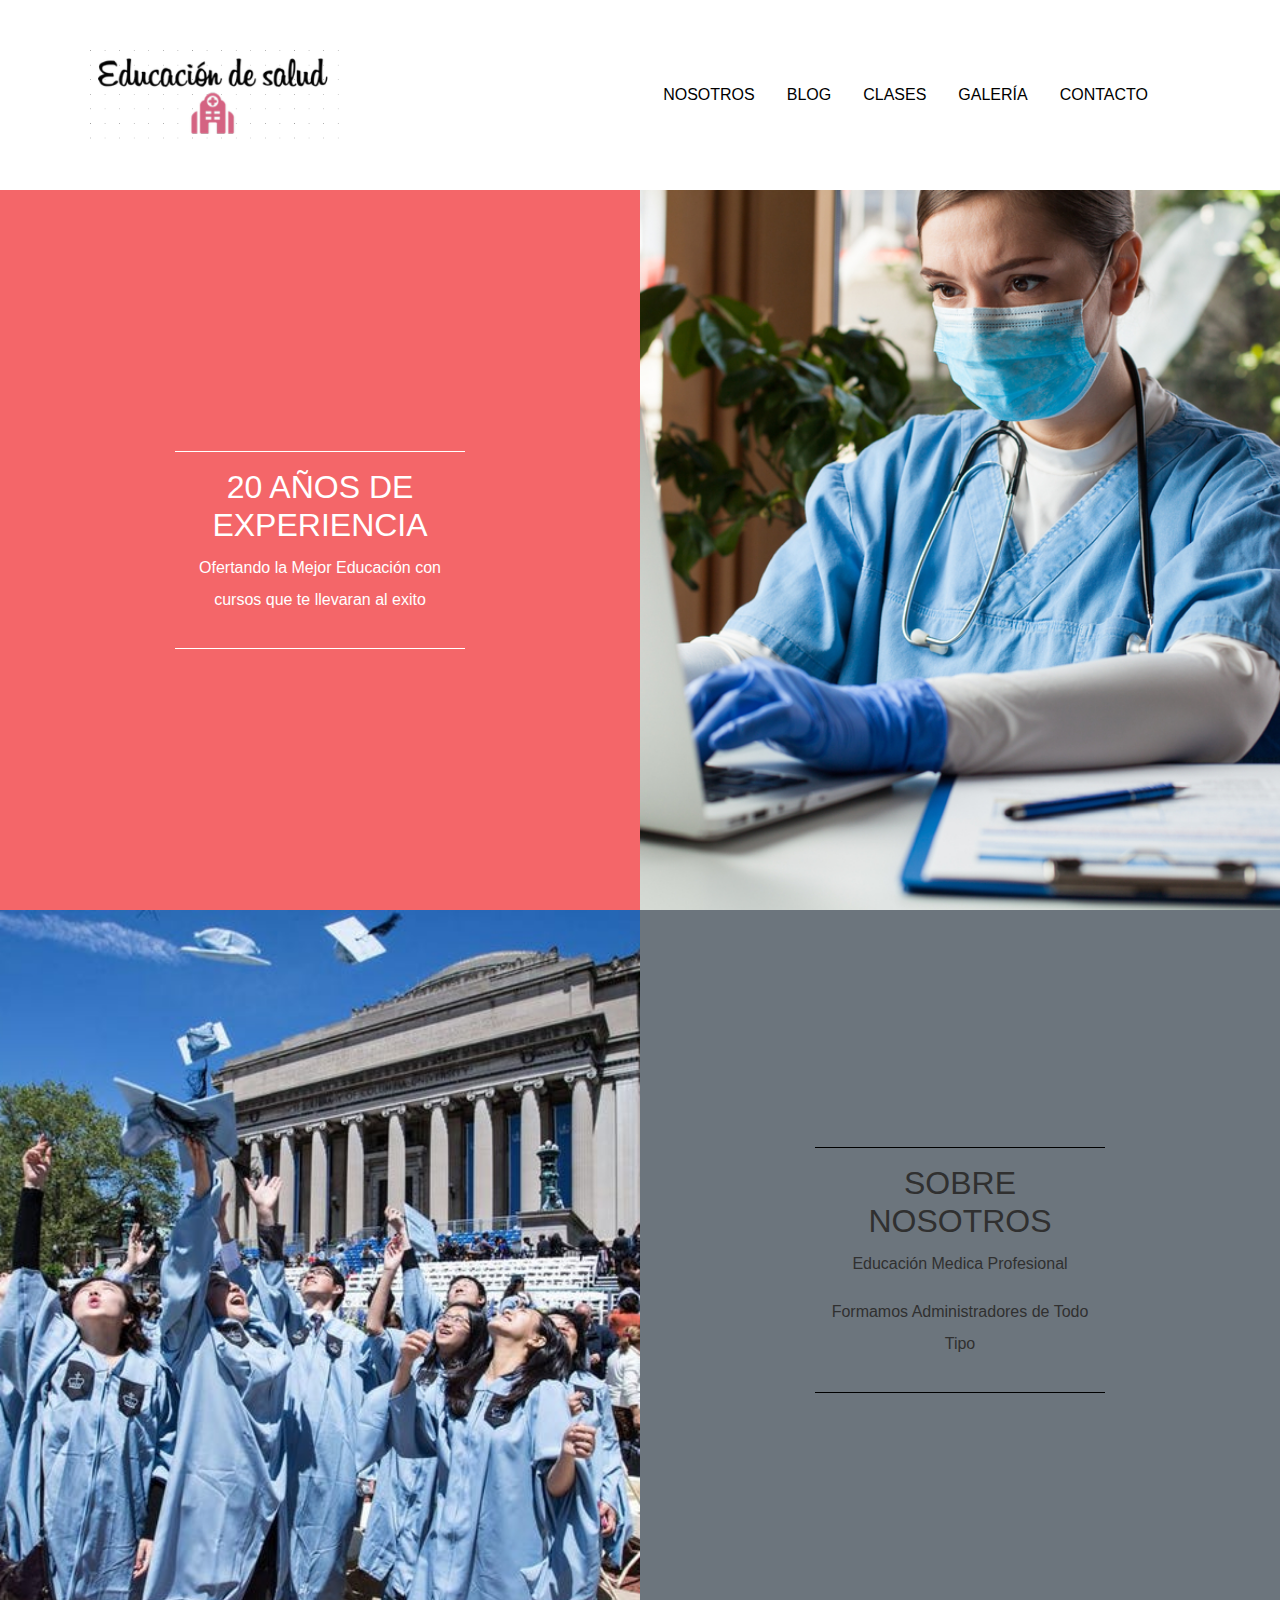
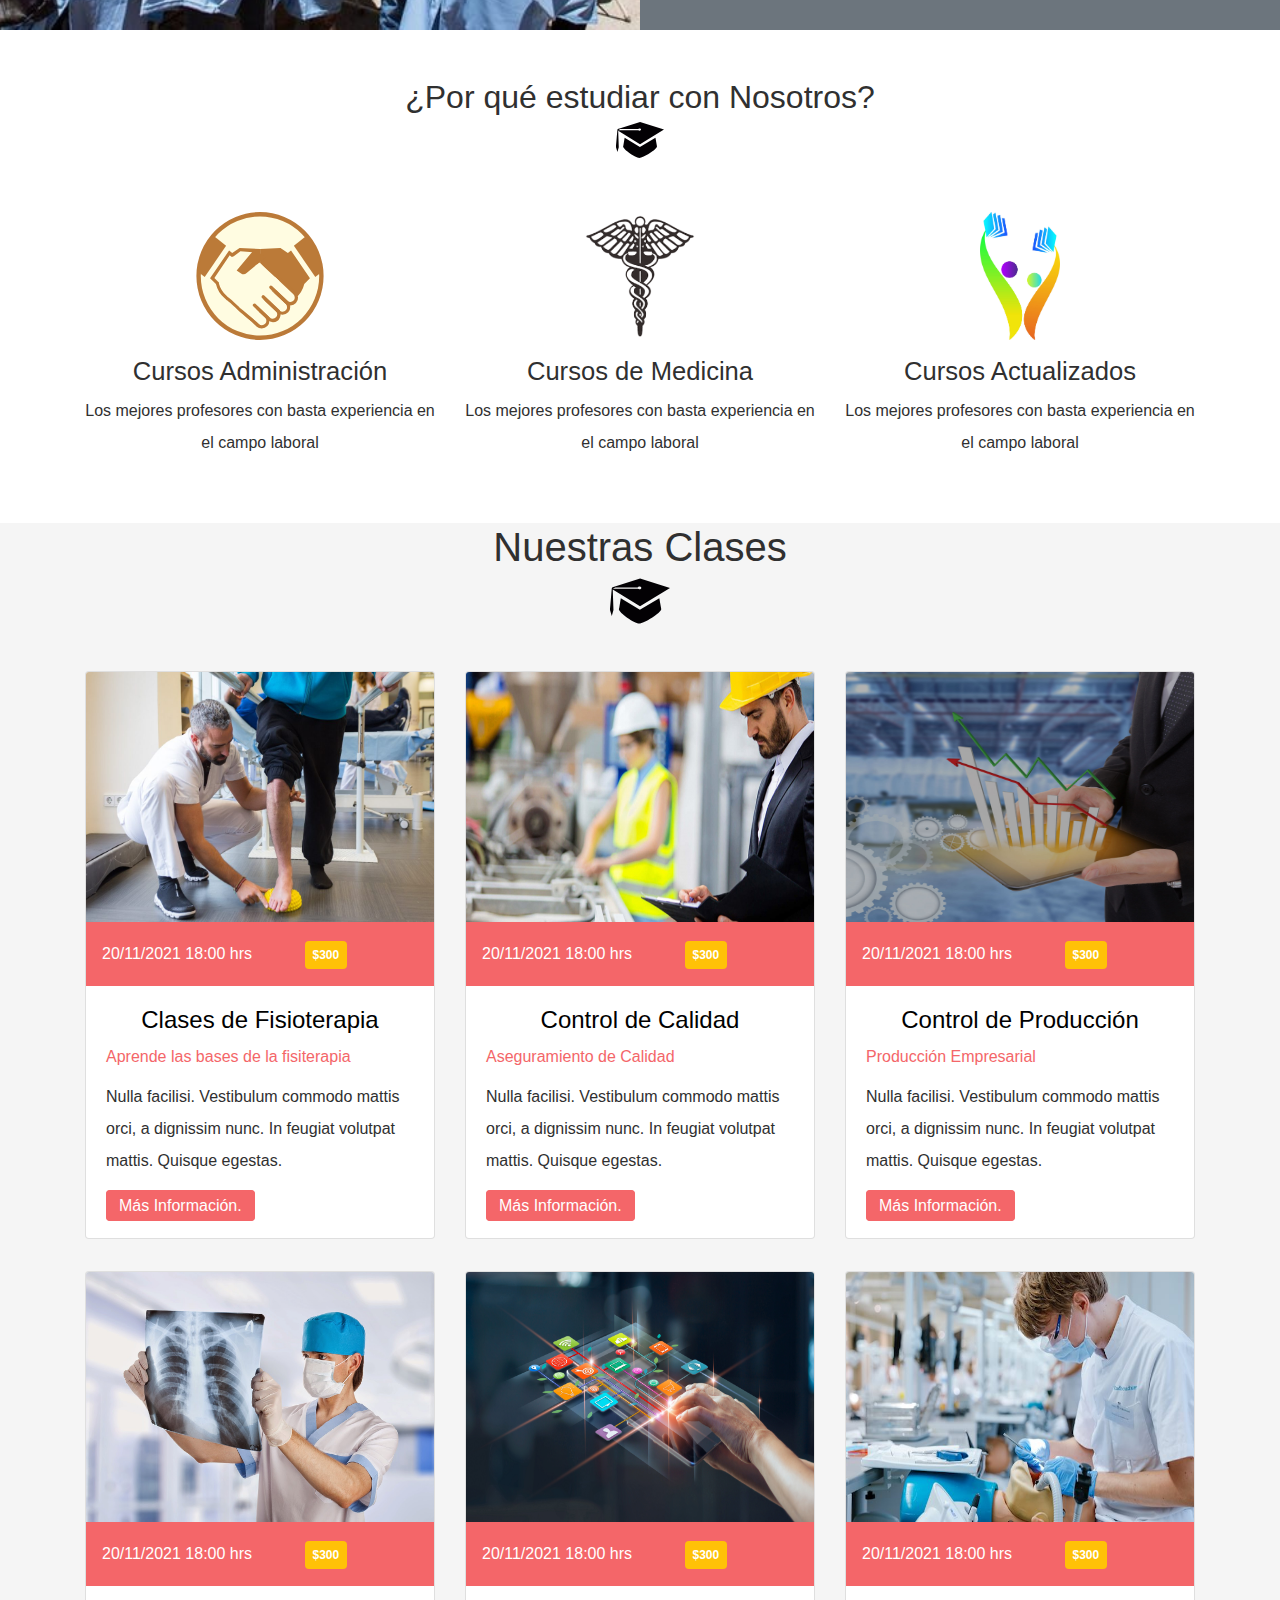
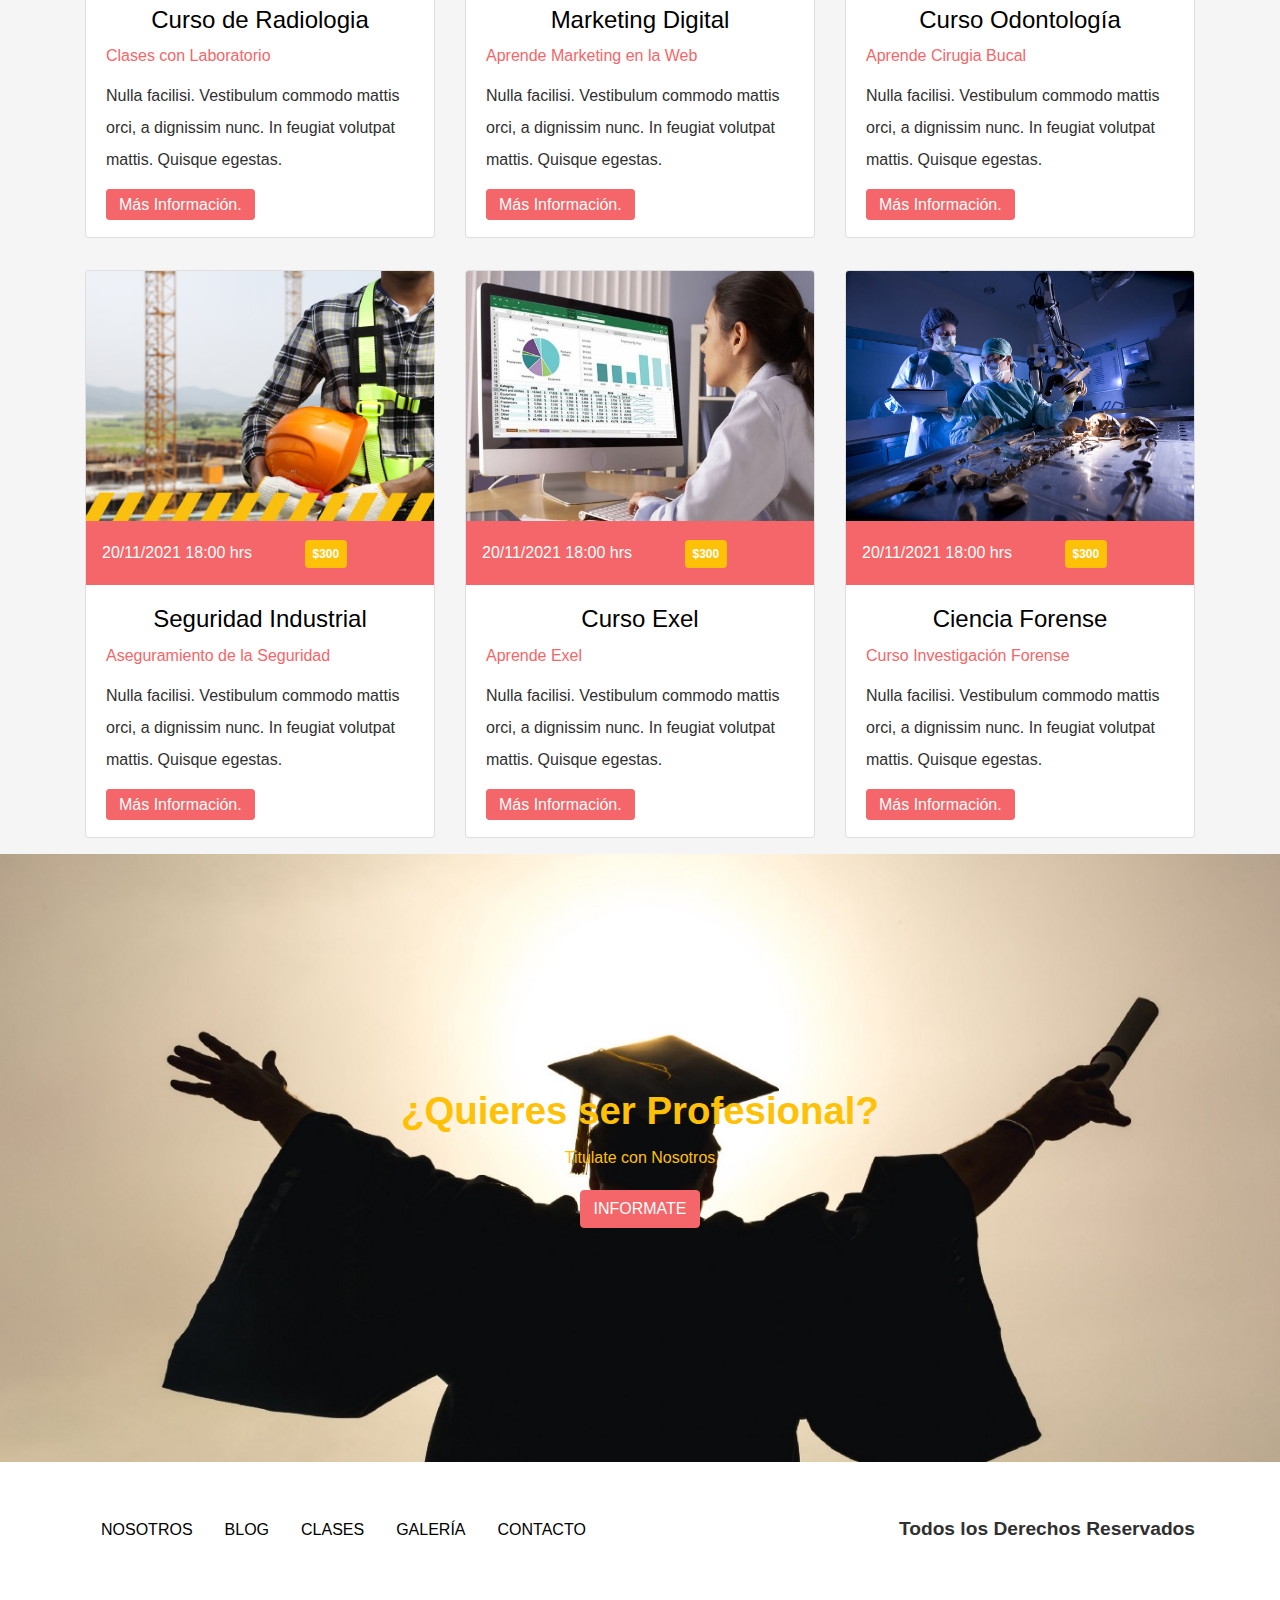
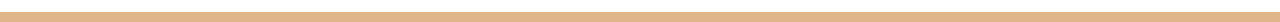
<file: index.html>
<!DOCTYPE html>
<html lang="es">
  <head>
    <meta charset="UTF-8" />
    <meta name="viewport" content="width=device-width, initial-scale=1.0" />
    <meta http-equiv="X-UA-Compatible" content="ie=edge" />
    <meta
      property="og:title"
      content="Instituto Educativo Medicina y Administración"
    />
    <meta
      property="og:image"
      content="https://raw.githubusercontent.com/Angstromico/Modelo-Para-Tema-WordPress/master/Captura.png"
    />
    <meta
      property="og:url"
      content="https://modelo-instituto-educativo-manuel-morales.netlify.app/"
    />
    <meta
      property="og:description"
      content="Un Modelo de Pagina de Instituto Educativo que Posteriormente convertire en Tema de WordPress"
    />
    <meta property="og:type" content="website" />
    <meta property="og:image:width" content="828" />
    <meta property="og:image:height" content="450" />
    <meta property="og:site_name" content="Instituto Modelo" />
    <meta property="fb:app_id" content="928977633900253" />
    <meta property="twitter:card" content="summary_large_image" />
    <meta
      property="twitter:image"
      content="https://raw.githubusercontent.com/Angstromico/Modelo-Para-Tema-WordPress/master/Captura.png"
    />
    <title>Instituto Educativo de Salud y Administración</title>
    <link rel="stylesheet" href="css/bootstrap.css" />
    <link rel="stylesheet" href="css/style.css" />
  </head>
  <body class="index">
    <header class="header py-5">
      <div class="container">
        <div class="row justify-content-center align-items-center">
          <div class="col-md-3 col-8 mb-4 mb-md-0">
            <a href="index.html">
              <img src="img/logo.png" alt="Logo" class="img-fluid" />
            </a>
          </div>
          <!--col-md-4-->
          <div class="col-12 col-md-9">
            <nav
              class="main-navbar navbar navbar-expand-md navbar-light justify-content-center justify-content-lg-end justify-content-md-end"
            >
              <button
                class="navbar-toggler mb-4"
                data-toggle="collapse"
                data-target="#main-nav"
                aria-expanded="false"
                type="button"
              >
                <span class="navbar-toggler-icon"></span>
              </button>
              <div class="col-md-8">
                <div
                  id="main-nav"
                  class="collapse navbar-collapse justify-content-center justify-content-center text-center text-uppercase justify-content-lg-end"
                >
                  <a href="nosotros.html" class="nav-link">Nosotros</a>
                  <a href="blog.html" class="nav-link">Blog</a>
                  <a href="clases.html" class="nav-link">Clases</a>
                  <a href="galeria.html" class="nav-link">Galería</a>
                  <a href="contacto.html" class="nav-link">Contacto</a>
                </div>
                <!--main-nav-->
              </div>
              <!--col-md-8-->
            </nav>
          </div>
        </div>
        <!--row-->
      </div>
      <!--container-->
    </header>
    <div class="container-fluid imagenes-principales">
      <div class="row imagen-superior imagen-inferior">
        <div class="col-md-6 bg-primary alto">
          <div class="row justify-content-center align-items-center h-100">
            <div class="col-sm-8 col-md-6">
              <div class="contenido text-center text-light py-3">
                <h2 class="text-uppercase">20 años de experiencia</h2>
                <p>
                  Ofertando la Mejor Educación con cursos que te llevaran al
                  exito
                </p>
              </div>
            </div>
          </div>
        </div>
        <!--imagen-->
        <div class="col-md-6 bg-us alto"></div>
      </div>
      <!--row-->
      <div class="row otra-imagen imagen-inferior">
        <div class="col-md-6 bg-secondary alto">
          <div class="row justify-content-center align-items-center h-100">
            <div class="col-sm-8 col-md-6">
              <div class="contenido text-center py-3">
                <h2 class="text-uppercase">Sobre Nosotros</h2>
                <p>Educación Medica Profesional</p>
                <p>Formamos Administradores de Todo Tipo</p>
              </div>
            </div>
          </div>
        </div>
        <!--imagen-->
        <div class="col-md-6 bg-us2 alto"></div>
      </div>
      <!--row-->
    </div>
    <!--container-fluid-->
    <div class="container">
      <section class="nosotros mt-5">
        <h2 class="text-center mb-5 separador">
          ¿Por qué estudiar con Nosotros?
        </h2>
        <div class="row">
          <div class="col-md-4 text-center informacion">
            <img
              src="img/administracion.svg"
              alt="Administracion"
              class="img-fluid mb-3 imagen"
            />
            <h3>Cursos Administración</h3>
            <p>
              Los mejores profesores con basta experiencia en el campo laboral
            </p>
          </div>
          <!--col-md-4-->
          <div class="col-md-4 text-center informacion">
            <img
              src="img/medicina.png"
              alt="Administracion"
              class="img-fluid mb-3 imagen"
            />
            <h3>Cursos de Medicina</h3>
            <p>
              Los mejores profesores con basta experiencia en el campo laboral
            </p>
          </div>
          <!--col-md-4-->
          <div class="col-md-4 text-center informacion">
            <img
              src="img/educacion.jpg"
              alt="Administracion"
              class="img-fluid mb-3 imagen"
            />
            <h3>Cursos Actualizados</h3>
            <p>
              Los mejores profesores con basta experiencia en el campo laboral
            </p>
          </div>
          <!--col-md-4-->
        </div>
      </section>
    </div>
    <!--container-->
    <section class="clases mt-5 py5">
      <h1 class="separador text-center mb-4">Nuestras Clases</h1>
      <div class="container">
        <div class="row">
          <div class="col-md-6 col-lg-4">
            <div class="card mt-3 mb-3">
              <img
                src="img/Fisioterapia.jpg"
                alt="Fisioterapia"
                class="card-img-top"
              />
              <div
                class="card-meta p-3 bg-primary text-light d-flex justify-content-between align-items-cente"
              >
                <p class="m-0">
                  20/11/2021 18:00 hrs
                  <span class="badge badge-secondary bg-warning px-2 py-2 ml-5"
                    >$300</span
                  >
                </p>
              </div>
              <div class="card-body">
                <h3 class="card-title">Clases de Fisioterapia</h3>
                <p class="card-subtitle mb-2">
                  Aprende las bases de la fisiterapia
                </p>
                <p class="card-text">
                  Nulla facilisi. Vestibulum commodo mattis orci, a dignissim
                  nunc. In feugiat volutpat mattis. Quisque egestas.
                </p>
                <a
                  class="btn btn-primary d-block d-md-inline"
                  href="entrada.html"
                  >Más Información.</a
                >
              </div>
              <!--card-body-->
            </div>
            <!--card-->
          </div>
          <!--col-md-6-->
          <div class="col-md-6 col-lg-4">
            <div class="card mt-3 mb-3">
              <img
                src="img/control-calidad.jpg"
                alt="Control de Calidad"
                class="card-img-top"
              />
              <div
                class="card-meta p-3 bg-primary text-light d-flex justify-content-between align-items-center"
              >
                <p class="m-0">
                  20/11/2021 18:00 hrs
                  <span class="badge badge-secondary bg-warning px-2 py-2 ml-5"
                    >$300</span
                  >
                </p>
              </div>
              <div class="card-body">
                <h3 class="card-title">Control de Calidad</h3>
                <p class="card-subtitle mb-2">Aseguramiento de Calidad</p>
                <p class="card-text">
                  Nulla facilisi. Vestibulum commodo mattis orci, a dignissim
                  nunc. In feugiat volutpat mattis. Quisque egestas.
                </p>
                <a
                  class="btn btn-primary d-block d-md-inline"
                  href="entrada.html"
                  >Más Información.</a
                >
              </div>
              <!--card-body-->
            </div>
            <!--card-->
          </div>
          <!--col-md-6-->
          <div class="col-md-6 col-lg-4">
            <div class="card mt-3 mb-3">
              <img
                src="img/producción.jpg"
                alt="Control de la Producción"
                class="card-img-top"
              />
              <div
                class="card-meta p-3 bg-primary text-light d-flex justify-content-between align-items-center"
              >
                <p class="m-0">
                  20/11/2021 18:00 hrs
                  <span class="badge badge-secondary bg-warning px-2 py-2 ml-5"
                    >$300</span
                  >
                </p>
              </div>
              <div class="card-body">
                <h3 class="card-title">Control de Producción</h3>
                <p class="card-subtitle mb-2">Producción Empresarial</p>
                <p class="card-text">
                  Nulla facilisi. Vestibulum commodo mattis orci, a dignissim
                  nunc. In feugiat volutpat mattis. Quisque egestas.
                </p>
                <a
                  class="btn btn-primary d-block d-md-inline"
                  href="entrada.html"
                  >Más Información.</a
                >
              </div>
              <!--card-body-->
            </div>
            <!--card-->
          </div>
          <!--col-md-6-->
          <div class="col-md-6 col-lg-4">
            <div class="card mt-3 mb-3">
              <img
                src="img/radiologia.jpg"
                alt="Radiologia"
                class="card-img-top"
              />
              <div
                class="card-meta p-3 bg-primary text-light d-flex justify-content-between align-items-center"
              >
                <p class="m-0">
                  20/11/2021 18:00 hrs
                  <span class="badge badge-secondary bg-warning px-2 py-2 ml-5"
                    >$300</span
                  >
                </p>
              </div>
              <div class="card-body">
                <h3 class="card-title">Curso de Radiologia</h3>
                <p class="card-subtitle mb-2">Clases con Laboratorio</p>
                <p class="card-text">
                  Nulla facilisi. Vestibulum commodo mattis orci, a dignissim
                  nunc. In feugiat volutpat mattis. Quisque egestas.
                </p>
                <a
                  class="btn btn-primary d-block d-md-inline"
                  href="entrada.html"
                  >Más Información.</a
                >
              </div>
              <!--card-body-->
            </div>
            <!--card-->
          </div>
          <!--col-md-6-->
          <div class="col-md-6 col-lg-4">
            <div class="card mt-3 mb-3">
              <img
                src="img/marketing-digital.png"
                alt="Marketing Digital"
                class="card-img-top"
              />
              <div
                class="card-meta p-3 bg-primary text-light d-flex justify-content-between align-items-center"
              >
                <p class="m-0">
                  20/11/2021 18:00 hrs
                  <span class="badge badge-secondary bg-warning px-2 py-2 ml-5"
                    >$300</span
                  >
                </p>
              </div>
              <div class="card-body">
                <h3 class="card-title">Marketing Digital</h3>
                <p class="card-subtitle mb-2">Aprende Marketing en la Web</p>
                <p class="card-text">
                  Nulla facilisi. Vestibulum commodo mattis orci, a dignissim
                  nunc. In feugiat volutpat mattis. Quisque egestas.
                </p>
                <a
                  class="btn btn-primary d-block d-md-inline"
                  href="entrada.html"
                  >Más Información.</a
                >
              </div>
              <!--card-body-->
            </div>
            <!--card-->
          </div>
          <!--col-md-6-->
          <div class="col-md-6 col-lg-4">
            <div class="card mt-3 mb-3">
              <img
                src="img/odontologia.jpg"
                alt="Odontología"
                class="card-img-top"
              />
              <div
                class="card-meta p-3 bg-primary text-light d-flex justify-content-between align-items-center"
              >
                <p class="m-0">
                  20/11/2021 18:00 hrs
                  <span class="badge badge-secondary bg-warning px-2 py-2 ml-5"
                    >$300</span
                  >
                </p>
              </div>
              <div class="card-body">
                <h3 class="card-title">Curso Odontología</h3>
                <p class="card-subtitle mb-2">Aprende Cirugia Bucal</p>
                <p class="card-text">
                  Nulla facilisi. Vestibulum commodo mattis orci, a dignissim
                  nunc. In feugiat volutpat mattis. Quisque egestas.
                </p>
                <a
                  class="btn btn-primary d-block d-md-inline"
                  href="entrada.html"
                  >Más Información.</a
                >
              </div>
              <!--card-body-->
            </div>
            <!--card-->
          </div>
          <!--col-md-6-->
          <div class="col-md-6 col-lg-4">
            <div class="card mt-3 mb-3">
              <img
                src="img/seguridad.jpg"
                alt="Seguridad Industrial"
                class="card-img-top"
              />
              <div
                class="card-meta p-3 bg-primary text-light d-flex justify-content-between align-items-center"
              >
                <p class="m-0">
                  20/11/2021 18:00 hrs
                  <span class="badge badge-secondary bg-warning px-2 py-2 ml-5"
                    >$300</span
                  >
                </p>
              </div>
              <div class="card-body">
                <h3 class="card-title">Seguridad Industrial</h3>
                <p class="card-subtitle mb-2">Aseguramiento de la Seguridad</p>
                <p class="card-text">
                  Nulla facilisi. Vestibulum commodo mattis orci, a dignissim
                  nunc. In feugiat volutpat mattis. Quisque egestas.
                </p>
                <a
                  class="btn btn-primary d-block d-md-inline"
                  href="entrada.html"
                  >Más Información.</a
                >
              </div>
              <!--card-body-->
            </div>
            <!--card-->
          </div>
          <!--col-md-6-->
          <div class="col-md-6 col-lg-4">
            <div class="card mt-3 mb-3">
              <img
                src="img/utilizando-excel.jpg"
                alt="Curso Exel Administrativo"
                class="card-img-top"
              />
              <div
                class="card-meta p-3 bg-primary text-light d-flex justify-content-between align-items-center"
              >
                <p class="m-0">
                  20/11/2021 18:00 hrs
                  <span class="badge badge-secondary bg-warning px-2 py-2 ml-5"
                    >$300</span
                  >
                </p>
              </div>
              <div class="card-body">
                <h3 class="card-title">Curso Exel</h3>
                <p class="card-subtitle mb-2">Aprende Exel</p>
                <p class="card-text">
                  Nulla facilisi. Vestibulum commodo mattis orci, a dignissim
                  nunc. In feugiat volutpat mattis. Quisque egestas.
                </p>
                <a
                  class="btn btn-primary d-block d-md-inline"
                  href="entrada.html"
                  >Más Información.</a
                >
              </div>
              <!--card-body-->
            </div>
            <!--card-->
          </div>
          <!--col-md-6-->
          <div class="col-md-6 col-lg-4">
            <div class="card mt-3 mb-3">
              <img
                src="img/ciencia-forense.jpg"
                alt="Ciencia Forense"
                class="card-img-top"
              />
              <div
                class="card-meta p-3 bg-primary text-light d-flex justify-content-between align-items-center"
              >
                <p class="m-0">
                  20/11/2021 18:00 hrs
                  <span class="badge badge-secondary bg-warning px-2 py-2 ml-5"
                    >$300</span
                  >
                </p>
              </div>
              <div class="card-body">
                <h3 class="card-title">Ciencia Forense</h3>
                <p class="card-subtitle mb-2">Curso Investigación Forense</p>
                <p class="card-text">
                  Nulla facilisi. Vestibulum commodo mattis orci, a dignissim
                  nunc. In feugiat volutpat mattis. Quisque egestas.
                </p>
                <a
                  class="btn btn-primary d-block d-md-inline"
                  href="entrada.html"
                  >Más Información.</a
                >
              </div>
              <!--card-body-->
            </div>
            <!--card-->
          </div>
          <!--col-md-6-->
        </div>
      </div>
      <!--container-->
    </section>
    <div class="profesional">
      <div class="container">
        <div class="row justify-content-center align-items-center">
          <div class="col-md-8">
            <div class="contenido text-warning text-center">
              <h2>¿Quieres ser Profesional?</h2>
              <p class="tamaño">Titulate con Nosotros</p>
              <a href="contacto.html" class="btn btn-primary text-uppercase"
                >Informate</a
              >
            </div>
          </div>
        </div>
      </div>
    </div>
    <footer class="footer p-5">
      <div class="container">
        <div class="row">
          <div class="col-md-6">
            <nav
              class="nav text-uppercase d-flex flex-column flex-md-row text-center text-md-left"
            >
              <a href="nosotros.html" class="nav-link">Nosotros</a>
              <a href="blog.html" class="nav-link">Blog</a>
              <a href="clases.html" class="nav-link">Clases</a>
              <a href="galeria.html" class="nav-link">Galería</a>
              <a href="contacto.html" class="nav-link">Contacto</a>
            </nav>
          </div>
          <div class="col-md-6">
            <p class="text-center text-md-right copyright mt-4 mt-md-0">
              Todos los Derechos Reservados
            </p>
          </div>
        </div>
      </div>
    </footer>
    <script src="js/jquery.js"></script>
    <script src="js/popper.js"></script>
    <script src="js/bootstrap.js"></script>
  </body>
</html>
</file>
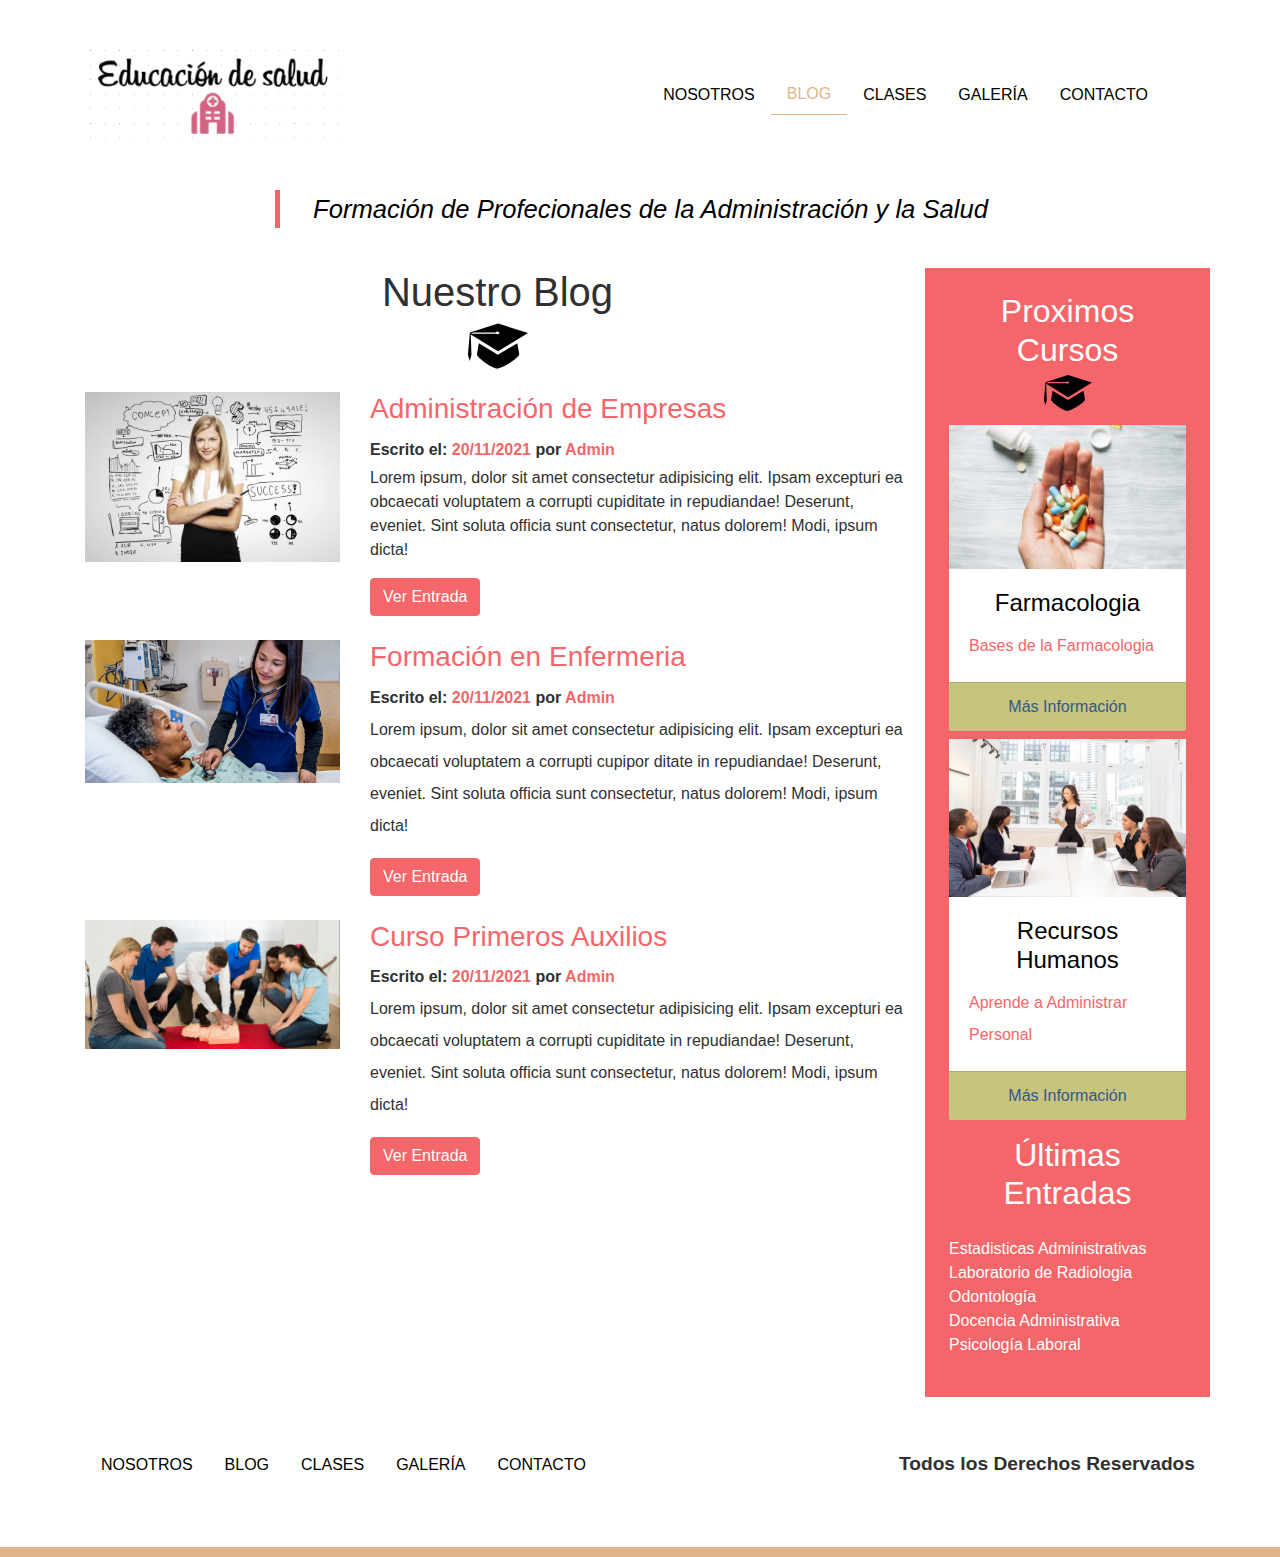
<file: blog.html>
<!DOCTYPE html>
<html lang="es">
  <head>
    <meta charset="UTF-8" />
    <meta name="viewport" content="width=device-width, initial-scale=1.0" />
    <meta http-equiv="X-UA-Compatible" content="ie=edge" />
    <meta
      property="og:title"
      content="Instituto Educativo Medicina y Administración"
    />
    <meta
      property="og:image"
      content="https://raw.githubusercontent.com/Angstromico/Modelo-Para-Tema-WordPress/master/Captura.png"
    />
    <meta
      property="og:url"
      content="https://modelo-instituto-educativo-manuel-morales.netlify.app/"
    />
    <meta
      property="og:description"
      content="Un Modelo de Pagina de Instituto Educativo que Posteriormente convertire en Tema de WordPress"
    />
    <meta property="og:type" content="website" />
    <meta property="og:image:width" content="828" />
    <meta property="og:image:height" content="450" />
    <meta property="og:site_name" content="Instituto Modelo" />
    <meta property="fb:app_id" content="928977633900253" />
    <meta property="twitter:card" content="summary_large_image" />
    <meta
      property="twitter:image"
      content="https://raw.githubusercontent.com/Angstromico/Modelo-Para-Tema-WordPress/master/Captura.png"
    />
    <title>Instituto Educativo de Salud y Administración</title>
    <link rel="stylesheet" href="css/bootstrap.css" />
    <link rel="stylesheet" href="css/style.css" />
  </head>
  <body>
    <header class="header py-5">
      <div class="container">
        <div class="row justify-content-center align-items-center">
          <div class="col-md-3 col-8 mb-4 mb-md-0">
            <a href="index.html">
              <img src="img/logo.png" alt="Logo" class="img-fluid" />
            </a>
          </div>
          <!--col-md-4-->
          <div class="col-12 col-md-9">
            <nav
              class="main-navbar navbar navbar-expand-md navbar-light justify-content-center justify-content-lg-end justify-content-md-end"
            >
              <button
                class="navbar-toggler mb-4"
                data-toggle="collapse"
                data-target="#main-nav"
                aria-expanded="false"
                type="button"
              >
                <span class="navbar-toggler-icon"></span>
              </button>
              <div class="col-md-8">
                <div
                  id="main-nav"
                  class="collapse navbar-collapse justify-content-center justify-content-center text-center text-uppercase justify-content-lg-end"
                >
                  <a href="nosotros.html" class="nav-link">Nosotros</a>
                  <a href="blog.html" class="nav-link active">Blog</a>
                  <a href="clases.html" class="nav-link">Clases</a>
                  <a href="galeria.html" class="nav-link">Galería</a>
                  <a href="contacto.html" class="nav-link">Contacto</a>
                </div>
                <!--main-nav-->
              </div>
              <!--col-md-8-->
            </nav>
          </div>
        </div>
        <!--row-->
      </div>
      <!--container-->
    </header>
    <div class="container mb-4">
      <div class="row justify-content-center">
        <div class="col-md-8">
          <blockquote class="subtitulo text-center pl-3">
            Formación de Profecionales de la Administración y la Salud
          </blockquote>
        </div>
      </div>
    </div>
    <div class="container">
      <div class="row">
        <main class="col-lg-9 col-md-8">
          <h1 class="separador text-center mb-3">Nuestro Blog</h1>
          <div class="row mb-4 entrada">
            <div class="col-md-4">
              <img
                src="img/Administración-Empresas.jpg"
                alt="Administración"
                class="img-fluid"
              />
            </div>
            <div class="col-md-8">
              <div class="contenido-entrada pt-4 pt-md-0">
                <a href="entrada.html">
                  <h3>Administración de Empresas</h3>
                </a>
                <div class="meta pt-2 pt-md-0">
                  <p class="m-0">Escrito el: <span>20/11/2021</span> por <a href="#">Admin</a></p>
                </div>
                  Lorem ipsum, dolor sit amet consectetur adipisicing elit.
                  Ipsam excepturi ea obcaecati voluptatem a corrupti cupiditate
                  in repudiandae! Deserunt, eveniet. Sint soluta officia sunt
                  consectetur, natus dolorem! Modi, ipsum dicta!
                </p>
                <a href="entrada.html" class="btn btn-primary text-light"
                  >Ver Entrada</a
                >
              </div>
            </div>
          </div>
          <!--contenido-entrada-->
          <div class="row mb-4 entrada">
            <div class="col-md-4">
              <img
                src="img/enfermeria.jpg"
                alt="Enfermeria"
                class="img-fluid"
              />
            </div>
            <div class="col-md-8">
              <div class="contenido-entrada pt-4 pt-md-0">
                <a href="entrada.html">
                  <h3>Formación en Enfermeria</h3>
                </a>
                <div class="meta pt-2 pt-md-0">
                  <p class="m-0">Escrito el: <span>20/11/2021</span> por <a href="#">Admin</a></p>
                </div>
                <p>
                  Lorem ipsum, dolor sit amet consectetur adipisicing elit.
                  Ipsam excepturi ea obcaecati voluptatem a corrupti cupipor ditate
                  in repudiandae! Deserunt, eveniet. Sint soluta officia sunt
                  consectetur, natus dolorem! Modi, ipsum dicta!
                </p>
                <a href="entrada.html" class="btn btn-primary text-light"
                  >Ver Entrada</a
                >
              </div>
            </div>
          </div>
          <!--contenido-entrada-->
          <div class="row mb-4 entrada">
            <div class="col-md-4">
              <img
                src="img/primeros-auxilios.jpg"
                alt="Enfermeria"
                class="img-fluid"
              />
            </div>
            <div class="col-md-8">
              <div class="contenido-entrada pt-4 pt-md-0">
                <a href="entrada.html">
                  <h3>Curso Primeros Auxilios</h3>
                </a>
                <div class="meta pt-2 pt-md-0">
                  <p class="m-0">Escrito el: <span>20/11/2021</span> por <a href="#">Admin</a></p>
                </div>
                <p>
                  Lorem ipsum, dolor sit amet consectetur adipisicing elit.
                  Ipsam excepturi ea obcaecati voluptatem a corrupti cupiditate
                  in repudiandae! Deserunt, eveniet. Sint soluta officia sunt
                  consectetur, natus dolorem! Modi, ipsum dicta!
                </p>
                <a href="entrada.html" class="btn btn-primary text-light"
                  >Ver Entrada</a
                >
              </div>
            </div>
          </div>
          <!--contenido-entrada-->
        </main>
        <aside class="col-lg-3 col-md-4 bg-primary p-4">
          <div class="proximos-cursos">
              <h2 class="text-center text-light separador inverso">
                Proximos Cursos
              </h2>
              <div class="card mt-2">
                  <img src="img/farmacologia.jpg" class="img-fluid" alt="Farmacologia">
                  <div class="card-body ">
                      <h3 class="card-title">Farmacologia</h3>
                      <p class="card-subtitle m-0">Bases de la Farmacologia</p>
                  </div>
                  <div class="card-footer">
                      <a href="#">Más Información</a>
                  </div>
              </div><!--card-->
              <div class="card mt-2">
                  <img src="img/recursos-humanos.jpeg" class="img-fluid" alt="Recursos Humanos">
                  <div class="card-body ">
                      <h3 class="card-title">Recursos Humanos</h3>
                      <p class="card-subtitle m-0">Aprende a Administrar Personal</p>
                  </div>
                  <div class="card-footer">
                      <a href="#">Más Información</a>
                  </div>
              </div><!--card-->
          </div><!--proxims-cursos-->
          <div class="ultimas-entradas mt-3">
              <h2 class="text-center text-light">Últimas Entradas</h2>
              <ul class="list-unstyled mt-4">
                  <li>
                      <a href="#" class="text-light">Estadisticas Administrativas</a>
                  </li>
                  <li>
                      <a href="#" class="text-light">Laboratorio de Radiologia</a>
                  </li>
                  <li>
                      <a href="#" class="text-light">Odontología</a>
                  </li>
                  <li>
                      <a href="#" class="text-light">Docencia Administrativa</a>
                  </li>
                  <li>
                      <a href="#" class="text-light">Psicología Laboral</a>
                  </li>
              </ul>
          </div>
        </aside>
      </div>
      <!--cierre row-->
    </div>
    <!--container-->
    <footer class="footer p-5">
      <div class="container">
        <div class="row">
          <div class="col-md-6">
            <nav
              class="nav text-uppercase d-flex flex-column flex-md-row text-center text-md-left"
            >
              <a href="nosotros.html" class="nav-link">Nosotros</a>
              <a href="blog.html" class="nav-link">Blog</a>
              <a href="clases.html" class="nav-link">Clases</a>
              <a href="galeria.html" class="nav-link">Galería</a>
              <a href="contacto.html" class="nav-link">Contacto</a>
            </nav>
          </div>
          <div class="col-md-6">
            <p class="text-center text-md-right copyright mt-4 mt-md-0">
              Todos los Derechos Reservados
            </p>
          </div>
        </div>
      </div>
    </footer>
    <script src="js/jquery.js"></script>
    <script src="js/popper.js"></script>
    <script src="js/bootstrap.js"></script>
  </body>
</html>
</file>
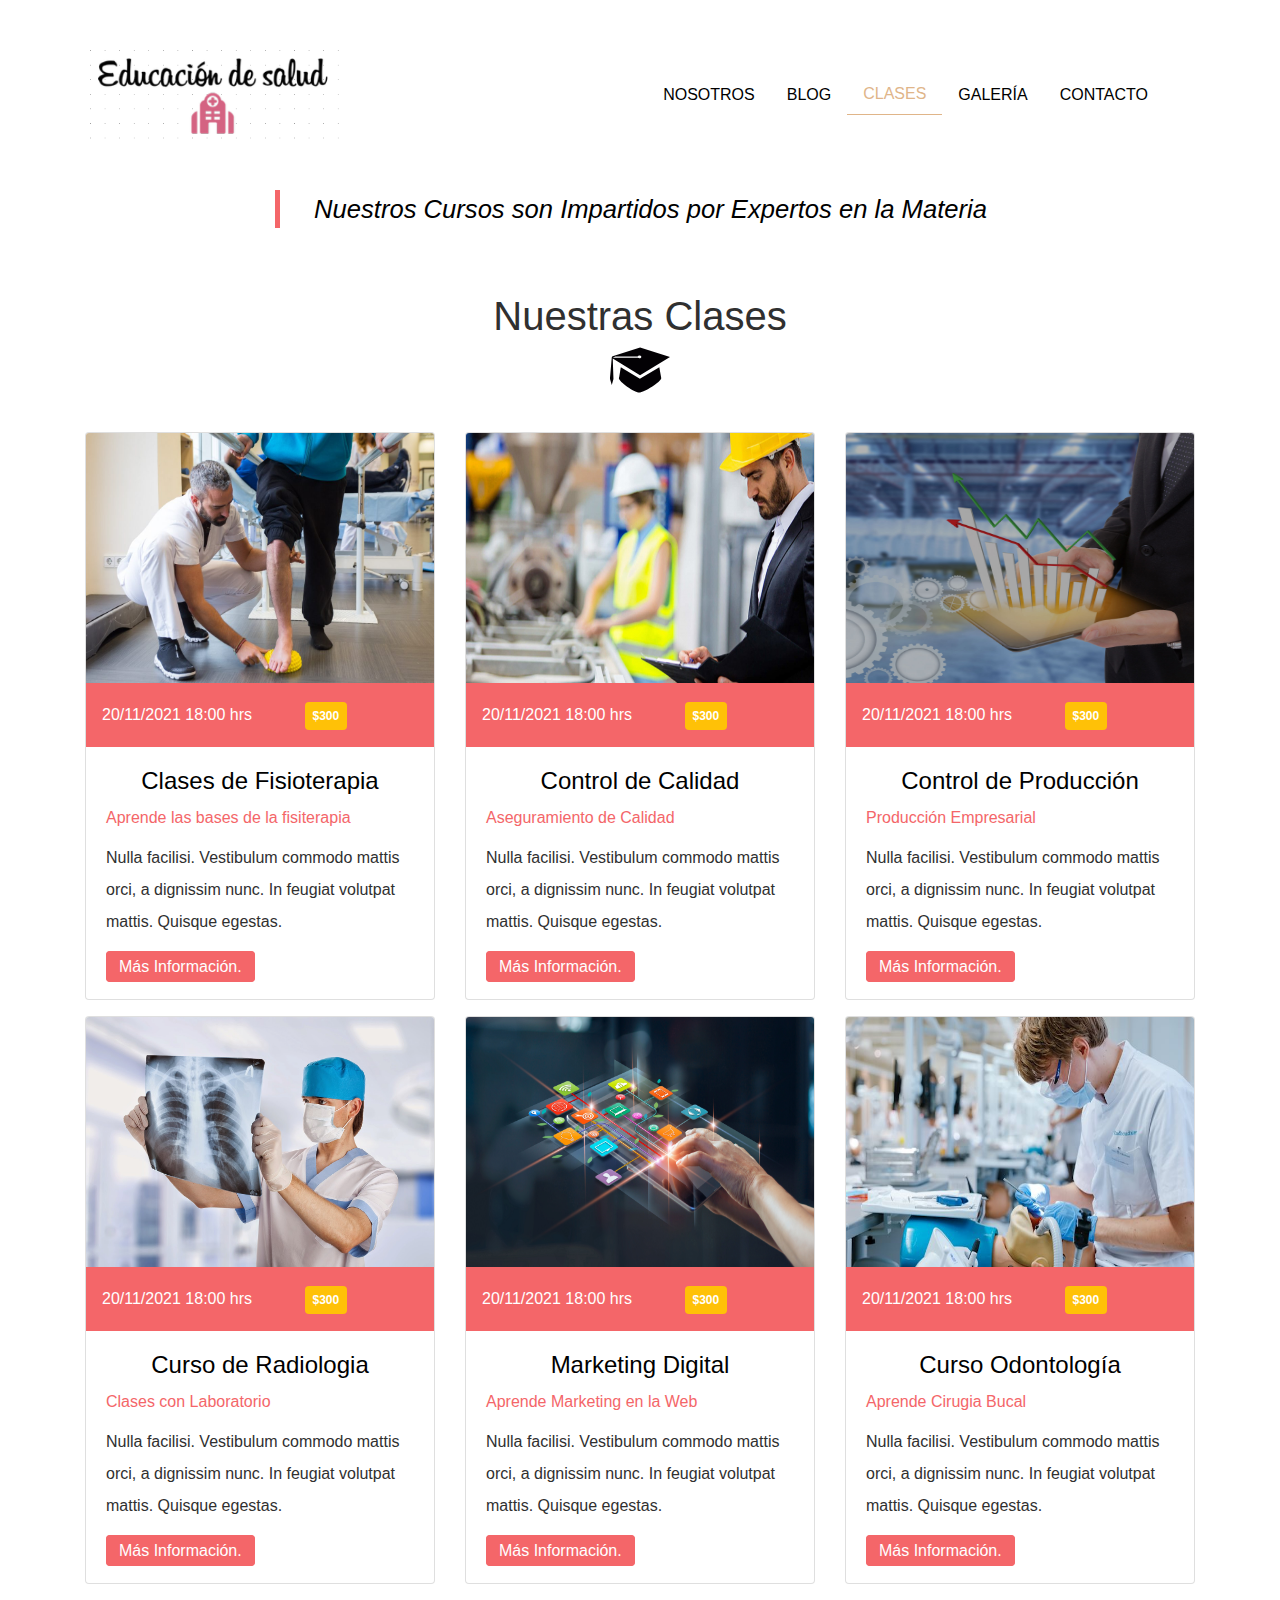
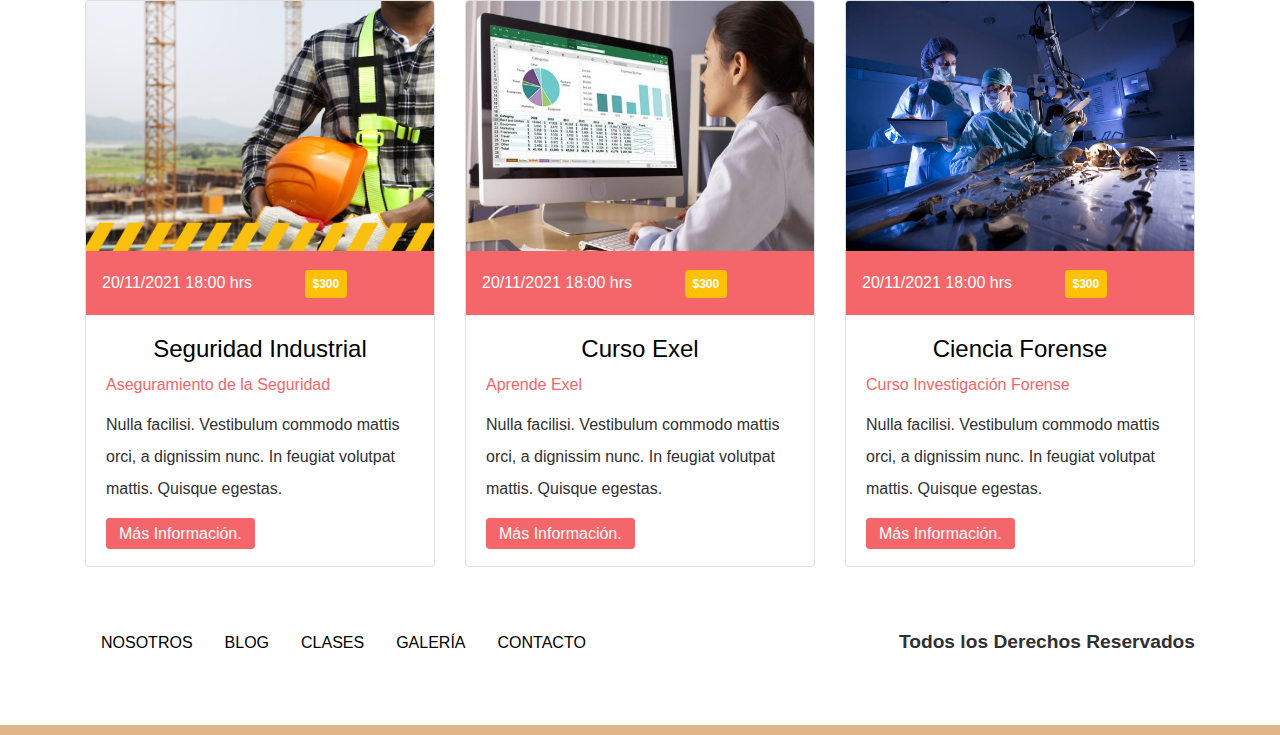
<file: clases.html>
<!DOCTYPE html>
<html lang="es">
  <head>
    <meta charset="UTF-8" />
    <meta name="viewport" content="width=device-width, initial-scale=1.0" />
    <meta http-equiv="X-UA-Compatible" content="ie=edge" />
    <meta
      property="og:title"
      content="Instituto Educativo Medicina y Administración"
    />
    <meta
      property="og:image"
      content="https://raw.githubusercontent.com/Angstromico/Modelo-Para-Tema-WordPress/master/Captura.png"
    />
    <meta
      property="og:url"
      content="https://modelo-instituto-educativo-manuel-morales.netlify.app/"
    />
    <meta
      property="og:description"
      content="Un Modelo de Pagina de Instituto Educativo que Posteriormente convertire en Tema de WordPress"
    />
    <meta property="og:type" content="website" />
    <meta property="og:image:width" content="828" />
    <meta property="og:image:height" content="450" />
    <meta property="og:site_name" content="Instituto Modelo" />
    <meta property="fb:app_id" content="928977633900253" />
    <meta property="twitter:card" content="summary_large_image" />
    <meta
      property="twitter:image"
      content="https://raw.githubusercontent.com/Angstromico/Modelo-Para-Tema-WordPress/master/Captura.png"
    />
    <title>Instituto Educativo de Salud y Administración</title>
    <link rel="stylesheet" href="css/bootstrap.css" />
    <link rel="stylesheet" href="css/style.css" />
  </head>
  <body>
    <header class="header py-5">
      <div class="container">
        <div class="row justify-content-center align-items-center">
          <div class="col-md-3 col-8 mb-4 mb-md-0">
            <a href="index.html">
              <img src="img/logo.png" alt="Logo" class="img-fluid" />
            </a>
          </div>
          <!--col-md-4-->
          <div class="col-12 col-md-9">
            <nav
              class="main-navbar navbar navbar-expand-md navbar-light justify-content-center justify-content-lg-end justify-content-md-end"
            >
              <button
                class="navbar-toggler mb-4"
                data-toggle="collapse"
                data-target="#main-nav"
                aria-expanded="false"
                type="button"
              >
                <span class="navbar-toggler-icon"></span>
              </button>
              <div class="col-md-8">
                <div
                  id="main-nav"
                  class="collapse navbar-collapse justify-content-center justify-content-center text-center text-uppercase justify-content-lg-end"
                >
                  <a href="nosotros.html" class="nav-link">Nosotros</a>
                  <a href="blog.html" class="nav-link">Blog</a>
                  <a href="clases.html" class="nav-link active">Clases</a>
                  <a href="galeria.html" class="nav-link">Galería</a>
                  <a href="contacto.html" class="nav-link">Contacto</a>
                </div>
                <!--main-nav-->
              </div>
              <!--col-md-8-->
            </nav>
          </div>
        </div>
        <!--row-->
      </div>
      <!--container-->
    </header>
    <div class="container mb-4">
      <div class="row justify-content-center">
        <div class="col-md-8">
          <blockquote class="subtitulo text-center pl-3">
            Nuestros Cursos son Impartidos por Expertos en la Materia
          </blockquote>
        </div>
      </div>
    </div>
    <section class="clases mt-5 py5">
      <h1 class="separador text-center mb-4">Nuestras Clases</h1>
      <div class="container">
        <div class="row">
          <div class="col-md-6 col-lg-4">
            <div class="card mt-2 mb-2">
              <img
                src="img/Fisioterapia.jpg"
                alt="Fisioterapia"
                class="card-img-top"
              />
              <div
                class="card-meta p-3 bg-primary text-light d-flex justify-content-between align-items-cente"
              >
                <p class="m-0">
                  20/11/2021 18:00 hrs
                  <span class="badge badge-secondary bg-warning px-2 py-2 ml-5"
                    >$300</span
                  >
                </p>
              </div>
              <div class="card-body">
                <h3 class="card-title">Clases de Fisioterapia</h3>
                <p class="card-subtitle mb-2">
                  Aprende las bases de la fisiterapia
                </p>
                <p class="card-text">
                  Nulla facilisi. Vestibulum commodo mattis orci, a dignissim
                  nunc. In feugiat volutpat mattis. Quisque egestas.
                </p>
                <a
                  class="btn btn-primary d-block d-md-inline"
                  href="entrada.html"
                  >Más Información.</a
                >
              </div>
              <!--card-body-->
            </div>
            <!--card-->
          </div>
          <!--col-md-6-->
          <div class="col-md-6 col-lg-4">
            <div class="card mt-2 mb-2">
              <img
                src="img/control-calidad.jpg"
                alt="Control de Calidad"
                class="card-img-top"
              />
              <div
                class="card-meta p-3 bg-primary text-light d-flex justify-content-between align-items-center"
              >
                <p class="m-0">
                  20/11/2021 18:00 hrs
                  <span class="badge badge-secondary bg-warning px-2 py-2 ml-5"
                    >$300</span
                  >
                </p>
              </div>
              <div class="card-body">
                <h3 class="card-title">Control de Calidad</h3>
                <p class="card-subtitle mb-2">Aseguramiento de Calidad</p>
                <p class="card-text">
                  Nulla facilisi. Vestibulum commodo mattis orci, a dignissim
                  nunc. In feugiat volutpat mattis. Quisque egestas.
                </p>
                <a
                  class="btn btn-primary d-block d-md-inline"
                  href="entrada.html"
                  >Más Información.</a
                >
              </div>
              <!--card-body-->
            </div>
            <!--card-->
          </div>
          <!--col-md-6-->
          <div class="col-md-6 col-lg-4">
            <div class="card mt-2 mb-2">
              <img
                src="img/producción.jpg"
                alt="Control de la Producción"
                class="card-img-top"
              />
              <div
                class="card-meta p-3 bg-primary text-light d-flex justify-content-between align-items-center"
              >
                <p class="m-0">
                  20/11/2021 18:00 hrs
                  <span class="badge badge-secondary bg-warning px-2 py-2 ml-5"
                    >$300</span
                  >
                </p>
              </div>
              <div class="card-body">
                <h3 class="card-title">Control de Producción</h3>
                <p class="card-subtitle mb-2">Producción Empresarial</p>
                <p class="card-text">
                  Nulla facilisi. Vestibulum commodo mattis orci, a dignissim
                  nunc. In feugiat volutpat mattis. Quisque egestas.
                </p>
                <a
                  class="btn btn-primary d-block d-md-inline"
                  href="entrada.html"
                  >Más Información.</a
                >
              </div>
              <!--card-body-->
            </div>
            <!--card-->
          </div>
          <!--col-md-6-->
          <div class="col-md-6 col-lg-4">
            <div class="card mt-2 mb-2">
              <img
                src="img/radiologia.jpg"
                alt="Radiologia"
                class="card-img-top"
              />
              <div
                class="card-meta p-3 bg-primary text-light d-flex justify-content-between align-items-center"
              >
                <p class="m-0">
                  20/11/2021 18:00 hrs
                  <span class="badge badge-secondary bg-warning px-2 py-2 ml-5"
                    >$300</span
                  >
                </p>
              </div>
              <div class="card-body">
                <h3 class="card-title">Curso de Radiologia</h3>
                <p class="card-subtitle mb-2">Clases con Laboratorio</p>
                <p class="card-text">
                  Nulla facilisi. Vestibulum commodo mattis orci, a dignissim
                  nunc. In feugiat volutpat mattis. Quisque egestas.
                </p>
                <a
                  class="btn btn-primary d-block d-md-inline"
                  href="entrada.html"
                  >Más Información.</a
                >
              </div>
              <!--card-body-->
            </div>
            <!--card-->
          </div>
          <!--col-md-6-->
          <div class="col-md-6 col-lg-4">
            <div class="card mt-2 mb-2">
              <img
                src="img/marketing-digital.png"
                alt="Marketing Digital"
                class="card-img-top"
              />
              <div
                class="card-meta p-3 bg-primary text-light d-flex justify-content-between align-items-center"
              >
                <p class="m-0">
                  20/11/2021 18:00 hrs
                  <span class="badge badge-secondary bg-warning px-2 py-2 ml-5"
                    >$300</span
                  >
                </p>
              </div>
              <div class="card-body">
                <h3 class="card-title">Marketing Digital</h3>
                <p class="card-subtitle mb-2">Aprende Marketing en la Web</p>
                <p class="card-text">
                  Nulla facilisi. Vestibulum commodo mattis orci, a dignissim
                  nunc. In feugiat volutpat mattis. Quisque egestas.
                </p>
                <a
                  class="btn btn-primary d-block d-md-inline"
                  href="entrada.html"
                  >Más Información.</a
                >
              </div>
              <!--card-body-->
            </div>
            <!--card-->
          </div>
          <!--col-md-6-->
          <div class="col-md-6 col-lg-4">
            <div class="card mt-2 mb-2">
              <img
                src="img/odontologia.jpg"
                alt="Odontología"
                class="card-img-top"
              />
              <div
                class="card-meta p-3 bg-primary text-light d-flex justify-content-between align-items-center"
              >
                <p class="m-0">
                  20/11/2021 18:00 hrs
                  <span class="badge badge-secondary bg-warning px-2 py-2 ml-5"
                    >$300</span
                  >
                </p>
              </div>
              <div class="card-body">
                <h3 class="card-title">Curso Odontología</h3>
                <p class="card-subtitle mb-2">Aprende Cirugia Bucal</p>
                <p class="card-text">
                  Nulla facilisi. Vestibulum commodo mattis orci, a dignissim
                  nunc. In feugiat volutpat mattis. Quisque egestas.
                </p>
                <a
                  class="btn btn-primary d-block d-md-inline"
                  href="entrada.html"
                  >Más Información.</a
                >
              </div>
              <!--card-body-->
            </div>
            <!--card-->
          </div>
          <!--col-md-6-->
          <div class="col-md-6 col-lg-4">
            <div class="card mt-2 mb-2">
              <img
                src="img/seguridad.jpg"
                alt="Seguridad Industrial"
                class="card-img-top"
              />
              <div
                class="card-meta p-3 bg-primary text-light d-flex justify-content-between align-items-center"
              >
                <p class="m-0">
                  20/11/2021 18:00 hrs
                  <span class="badge badge-secondary bg-warning px-2 py-2 ml-5"
                    >$300</span
                  >
                </p>
              </div>
              <div class="card-body">
                <h3 class="card-title">Seguridad Industrial</h3>
                <p class="card-subtitle mb-2">Aseguramiento de la Seguridad</p>
                <p class="card-text">
                  Nulla facilisi. Vestibulum commodo mattis orci, a dignissim
                  nunc. In feugiat volutpat mattis. Quisque egestas.
                </p>
                <a
                  class="btn btn-primary d-block d-md-inline"
                  href="entrada.html"
                  >Más Información.</a
                >
              </div>
              <!--card-body-->
            </div>
            <!--card-->
          </div>
          <!--col-md-6-->
          <div class="col-md-6 col-lg-4">
            <div class="card mt-2 mb-2">
              <img
                src="img/utilizando-excel.jpg"
                alt="Curso Exel Administrativo"
                class="card-img-top"
              />
              <div
                class="card-meta p-3 bg-primary text-light d-flex justify-content-between align-items-center"
              >
                <p class="m-0">
                  20/11/2021 18:00 hrs
                  <span class="badge badge-secondary bg-warning px-2 py-2 ml-5"
                    >$300</span
                  >
                </p>
              </div>
              <div class="card-body">
                <h3 class="card-title">Curso Exel</h3>
                <p class="card-subtitle mb-2">Aprende Exel</p>
                <p class="card-text">
                  Nulla facilisi. Vestibulum commodo mattis orci, a dignissim
                  nunc. In feugiat volutpat mattis. Quisque egestas.
                </p>
                <a
                  class="btn btn-primary d-block d-md-inline"
                  href="entrada.html"
                  >Más Información.</a
                >
              </div>
              <!--card-body-->
            </div>
            <!--card-->
          </div>
          <!--col-md-6-->
          <div class="col-md-6 col-lg-4">
            <div class="card mt-2 mb-2">
              <img
                src="img/ciencia-forense.jpg"
                alt="Ciencia Forense"
                class="card-img-top"
              />
              <div
                class="card-meta p-3 bg-primary text-light d-flex justify-content-between align-items-center"
              >
                <p class="m-0">
                  20/11/2021 18:00 hrs
                  <span class="badge badge-secondary bg-warning px-2 py-2 ml-5"
                    >$300</span
                  >
                </p>
              </div>
              <div class="card-body">
                <h3 class="card-title">Ciencia Forense</h3>
                <p class="card-subtitle mb-2">Curso Investigación Forense</p>
                <p class="card-text">
                  Nulla facilisi. Vestibulum commodo mattis orci, a dignissim
                  nunc. In feugiat volutpat mattis. Quisque egestas.
                </p>
                <a
                  class="btn btn-primary d-block d-md-inline"
                  href="entrada.html"
                  >Más Información.</a
                >
              </div>
              <!--card-body-->
            </div>
            <!--card-->
          </div>
          <!--col-md-6-->
        </div>
      </div>
      <!--container-->
    </section>
    <!--container-->
    <footer class="footer p-5">
      <div class="container">
        <div class="row">
          <div class="col-md-6">
            <nav
              class="nav text-uppercase d-flex flex-column flex-md-row text-center text-md-left"
            >
              <a href="nosotros.html" class="nav-link">Nosotros</a>
              <a href="blog.html" class="nav-link">Blog</a>
              <a href="clases.html" class="nav-link">Clases</a>
              <a href="galeria.html" class="nav-link">Galería</a>
              <a href="contacto.html" class="nav-link">Contacto</a>
            </nav>
          </div>
          <div class="col-md-6">
            <p class="text-center text-md-right copyright mt-4 mt-md-0">
              Todos los Derechos Reservados
            </p>
          </div>
        </div>
      </div>
    </footer>
    <script src="js/jquery.js"></script>
    <script src="js/popper.js"></script>
    <script src="js/bootstrap.js"></script>
  </body>
</html>
</file>
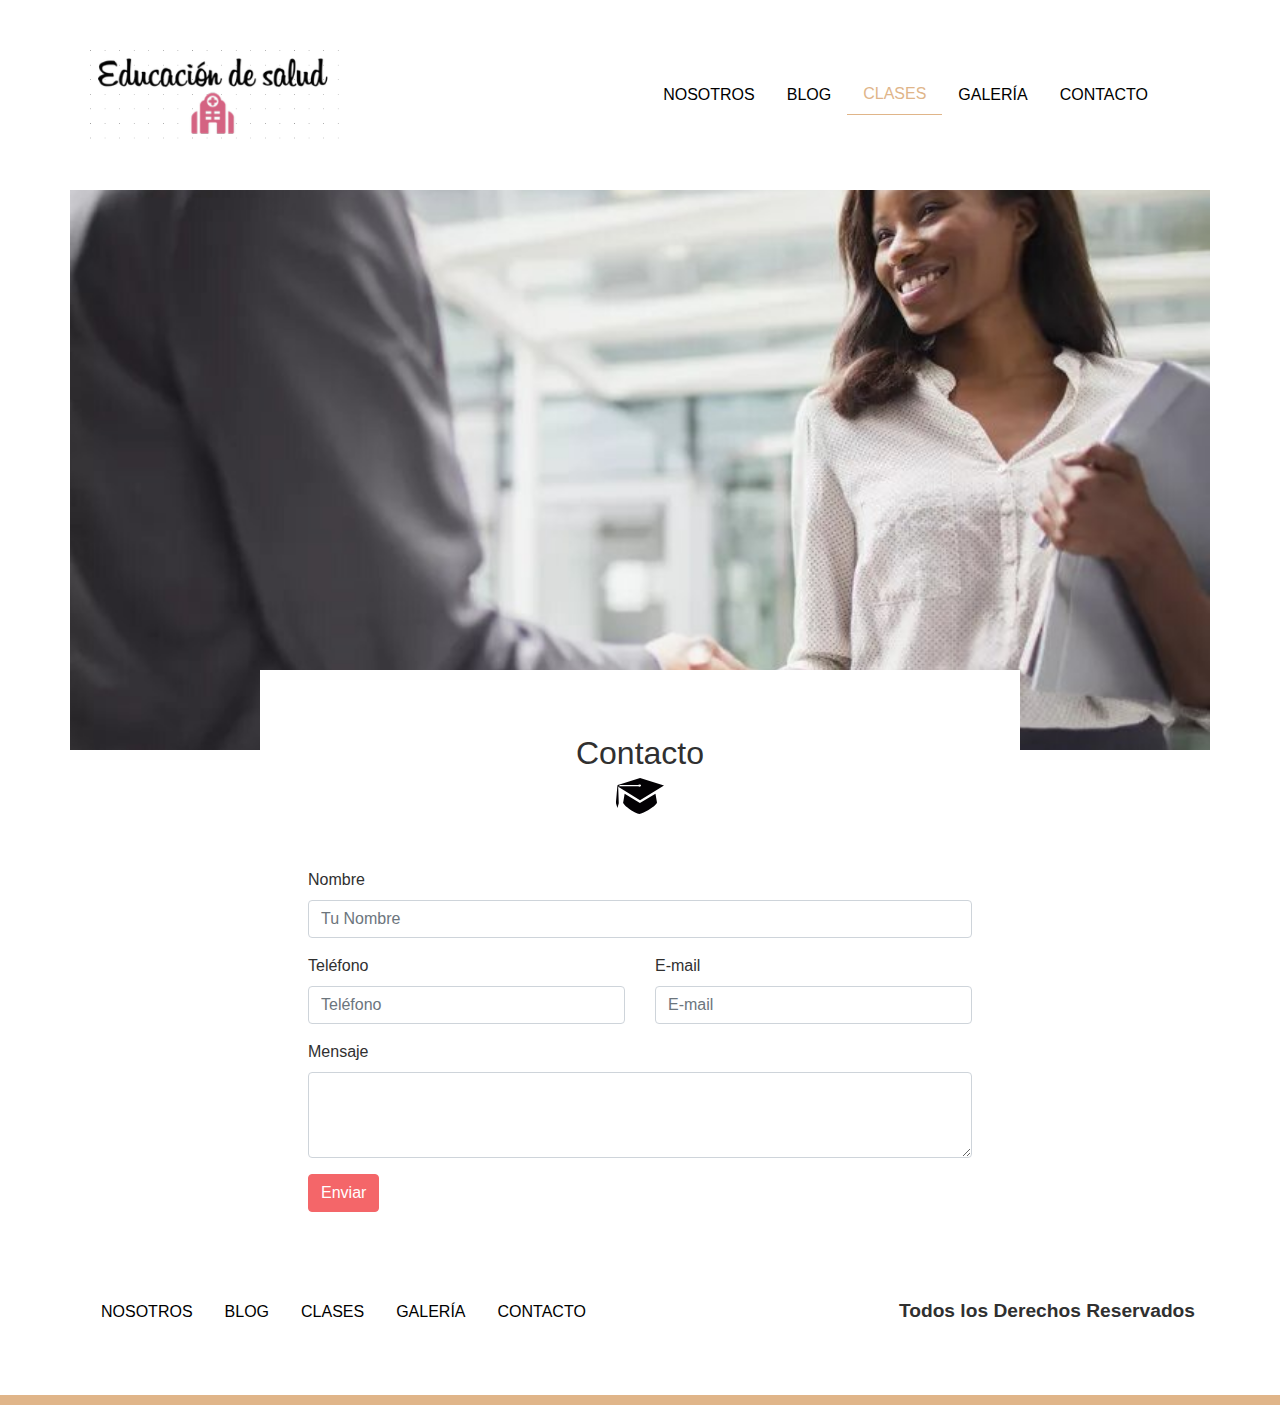
<file: contacto.html>
<!DOCTYPE html>
<html lang="es">
  <head>
    <meta charset="UTF-8" />
    <meta name="viewport" content="width=device-width, initial-scale=1.0" />
    <meta http-equiv="X-UA-Compatible" content="ie=edge" />
    <meta
      property="og:title"
      content="Instituto Educativo Medicina y Administración"
    />
    <meta
      property="og:image"
      content="https://raw.githubusercontent.com/Angstromico/Modelo-Para-Tema-WordPress/master/Captura.png"
    />
    <meta
      property="og:url"
      content="https://modelo-instituto-educativo-manuel-morales.netlify.app/"
    />
    <meta
      property="og:description"
      content="Un Modelo de Pagina de Instituto Educativo que Posteriormente convertire en Tema de WordPress"
    />
    <meta property="og:type" content="website" />
    <meta property="og:image:width" content="828" />
    <meta property="og:image:height" content="450" />
    <meta property="og:site_name" content="Instituto Modelo" />
    <meta property="fb:app_id" content="928977633900253" />
    <meta property="twitter:card" content="summary_large_image" />
    <meta
      property="twitter:image"
      content="https://raw.githubusercontent.com/Angstromico/Modelo-Para-Tema-WordPress/master/Captura.png"
    />
    <title>Instituto Educativo de Salud y Administración</title>
    <link rel="stylesheet" href="css/bootstrap.css" />
    <link rel="stylesheet" href="css/style.css" />
  </head>
  <body>
    <header class="header py-5">
      <div class="container">
        <div class="row justify-content-center align-items-center">
          <div class="col-md-3 col-8 mb-4 mb-md-0">
            <a href="index.html">
              <img src="img/logo.png" alt="Logo" class="img-fluid" />
            </a>
          </div>
          <!--col-md-4-->
          <div class="col-12 col-md-9">
            <nav
              class="main-navbar navbar navbar-expand-md navbar-light justify-content-center justify-content-lg-end justify-content-md-end"
            >
              <button
                class="navbar-toggler mb-4"
                data-toggle="collapse"
                data-target="#main-nav"
                aria-expanded="false"
                type="button"
              >
                <span class="navbar-toggler-icon"></span>
              </button>
              <div class="col-md-8">
                <div
                  id="main-nav"
                  class="collapse navbar-collapse justify-content-center justify-content-center text-center text-uppercase justify-content-lg-end"
                >
                  <a href="nosotros.html" class="nav-link">Nosotros</a>
                  <a href="blog.html" class="nav-link">Blog</a>
                  <a href="clases.html" class="nav-link active">Clases</a>
                  <a href="galeria.html" class="nav-link">Galería</a>
                  <a href="contacto.html" class="nav-link">Contacto</a>
                </div>
                <!--main-nav-->
              </div>
              <!--col-md-8-->
            </nav>
          </div>
        </div>
        <!--row-->
      </div>
      <!--container-->
    </header>
    <div class="container">
      <div class="row imagen-destacada2 contacto-bg"></div>
    </div>
    <main class="container">
      <div class="row justify-content-center">
        <div class="col-md-8 bg-white contenido-nosotros py-3 px-5">
          <h2 class="separador text-center my-5">Contacto</h2>
          <form action="#">
            <div class="form-group">
              <div class="form-group">
                <label for="nombre">Nombre</label>
                <input
                  type="text"
                  class="form-control"
                  name="nombre"
                  id="nombre"
                  placeholder="Tu Nombre"
                />
              </div>
              <div class="row">
                <div class="col-md-6">
                  <div class="form-group">
                    <label for="telefono">Teléfono</label>
                    <input
                      type="tel"
                      class="form-control"
                      name="telefono"
                      id="telefono"
                      aria-describedby="helpId"
                      placeholder="Teléfono"
                    />
                  </div>
                </div>
                <!--.col-md-6-->
                <div class="col-md-6">
                  <div class="form-group">
                    <label for="mail">E-mail</label>
                    <input
                      type="tel"
                      class="form-control"
                      name="mail"
                      id="mail"
                      aria-describedby="helpId"
                      placeholder="E-mail"
                    />
                  </div>
                </div>
                <!--.col-md-6-->
              </div>
              <!--.row-->
              <div class="form-group">
                <label for="mensaje">Mensaje</label>
                <textarea
                  class="form-control"
                  name="mensaje"
                  id="mensaje"
                  rows="3"
                ></textarea>
              </div>

              <div class="form-group">
                <input type="submit" class="btn btn-primary" value="Enviar" />
              </div>
            </div>
          </form>
        </div>
      </div>
    </main>
    <footer class="footer p-5">
      <div class="container">
        <div class="row">
          <div class="col-md-6">
            <nav
              class="nav text-uppercase d-flex flex-column flex-md-row text-center text-md-left"
            >
              <a href="nosotros.html" class="nav-link">Nosotros</a>
              <a href="blog.html" class="nav-link">Blog</a>
              <a href="clases.html" class="nav-link">Clases</a>
              <a href="galeria.html" class="nav-link">Galería</a>
              <a href="contacto.html" class="nav-link">Contacto</a>
            </nav>
          </div>
          <div class="col-md-6">
            <p class="text-center text-md-right copyright mt-4 mt-md-0">
              Todos los Derechos Reservados
            </p>
          </div>
        </div>
      </div>
    </footer>
    <script src="js/jquery.js"></script>
    <script src="js/popper.js"></script>
    <script src="js/bootstrap.js"></script>
  </body>
</html>
</file>
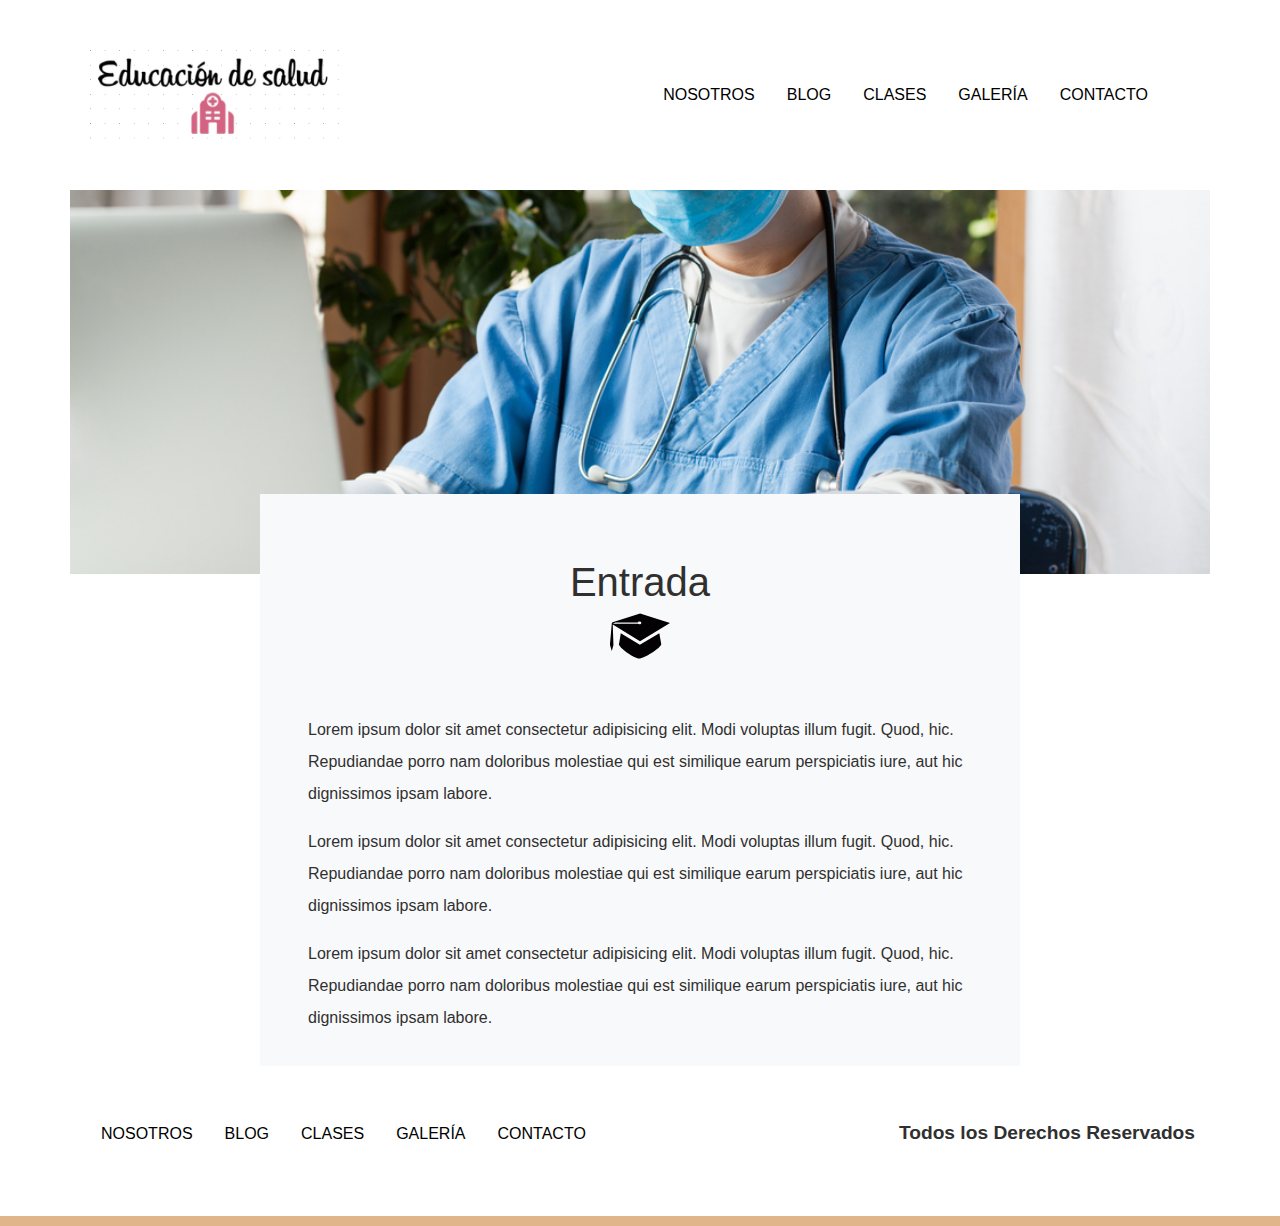
<file: entrada.html>
<!DOCTYPE html>
<html lang="es">
  <head>
    <meta charset="UTF-8" />
    <meta name="viewport" content="width=device-width, initial-scale=1.0" />
    <meta http-equiv="X-UA-Compatible" content="ie=edge" />
    <meta
      property="og:title"
      content="Instituto Educativo Medicina y Administración"
    />
    <meta
      property="og:image"
      content="https://raw.githubusercontent.com/Angstromico/Modelo-Para-Tema-WordPress/master/Captura.png"
    />
    <meta
      property="og:url"
      content="https://modelo-instituto-educativo-manuel-morales.netlify.app/"
    />
    <meta
      property="og:description"
      content="Un Modelo de Pagina de Instituto Educativo que Posteriormente convertire en Tema de WordPress"
    />
    <meta property="og:type" content="website" />
    <meta property="og:image:width" content="828" />
    <meta property="og:image:height" content="450" />
    <meta property="og:site_name" content="Instituto Modelo" />
    <meta property="fb:app_id" content="928977633900253" />
    <meta property="twitter:card" content="summary_large_image" />
    <meta
      property="twitter:image"
      content="https://raw.githubusercontent.com/Angstromico/Modelo-Para-Tema-WordPress/master/Captura.png"
    />
    <title>Instituto Educativo de Salud y Administración</title>
    <link rel="stylesheet" href="css/bootstrap.css" />
    <link rel="stylesheet" href="css/style.css" />
  </head>
  <body>
    <header class="header py-5">
      <div class="container">
        <div class="row justify-content-center align-items-center">
          <div class="col-md-3 col-8 mb-4 mb-md-0">
            <a href="index.html">
              <img src="img/logo.png" alt="Logo" class="img-fluid" />
            </a>
          </div>
          <!--col-md-4-->
          <div class="col-12 col-md-9">
            <nav
              class="main-navbar navbar navbar-expand-md navbar-light justify-content-center justify-content-lg-end justify-content-md-end"
            >
              <button
                class="navbar-toggler mb-4"
                data-toggle="collapse"
                data-target="#main-nav"
                aria-expanded="false"
                type="button"
              >
                <span class="navbar-toggler-icon"></span>
              </button>
              <div class="col-md-8">
                <div
                  id="main-nav"
                  class="collapse navbar-collapse justify-content-center justify-content-center text-center text-uppercase justify-content-lg-end"
                >
                  <a href="nosotros.html" class="nav-link">Nosotros</a>
                  <a href="blog.html" class="nav-link">Blog</a>
                  <a href="clases.html" class="nav-link">Clases</a>
                  <a href="galeria.html" class="nav-link">Galería</a>
                  <a href="contacto.html" class="nav-link">Contacto</a>
                </div>
                <!--main-nav-->
              </div>
              <!--col-md-8-->
            </nav>
          </div>
        </div>
        <!--row-->
      </div>
      <!--container-->
    </header>
    <div class="container">
      <div class="row">
        <div class="col-12 imagen-destacada nosotros-bg"></div>
      </div>
    </div>
    <main class="container">
      <div class="row justify-content-center">
        <div class="col-md-8 py-3 px-5 contenido-nosotros bg-light">
          <h1 class="text-center my-5 separador">Entrada</h1>
          <p>
            Lorem ipsum dolor sit amet consectetur adipisicing elit. Modi
            voluptas illum fugit. Quod, hic. Repudiandae porro nam doloribus
            molestiae qui est similique earum perspiciatis iure, aut hic
            dignissimos ipsam labore.
          </p>
          <p>
            Lorem ipsum dolor sit amet consectetur adipisicing elit. Modi
            voluptas illum fugit. Quod, hic. Repudiandae porro nam doloribus
            molestiae qui est similique earum perspiciatis iure, aut hic
            dignissimos ipsam labore.
          </p>
          <p>
            Lorem ipsum dolor sit amet consectetur adipisicing elit. Modi
            voluptas illum fugit. Quod, hic. Repudiandae porro nam doloribus
            molestiae qui est similique earum perspiciatis iure, aut hic
            dignissimos ipsam labore.
          </p>
        </div>
      </div>
      <!--row-->
    </main>
    <footer class="footer p-5">
      <div class="container">
        <div class="row">
          <div class="col-md-6">
            <nav
              class="nav text-uppercase d-flex flex-column flex-md-row text-center text-md-left"
            >
              <a href="nosotros.html" class="nav-link">Nosotros</a>
              <a href="blog.html" class="nav-link">Blog</a>
              <a href="clases.html" class="nav-link">Clases</a>
              <a href="galeria.html" class="nav-link">Galería</a>
              <a href="contacto.html" class="nav-link">Contacto</a>
            </nav>
          </div>
          <div class="col-md-6">
            <p class="text-center text-md-right copyright mt-4 mt-md-0">
              Todos los Derechos Reservados
            </p>
          </div>
        </div>
      </div>
    </footer>
    <script src="js/jquery.js"></script>
    <script src="js/popper.js"></script>
    <script src="js/bootstrap.js"></script>
  </body>
</html>
</file>
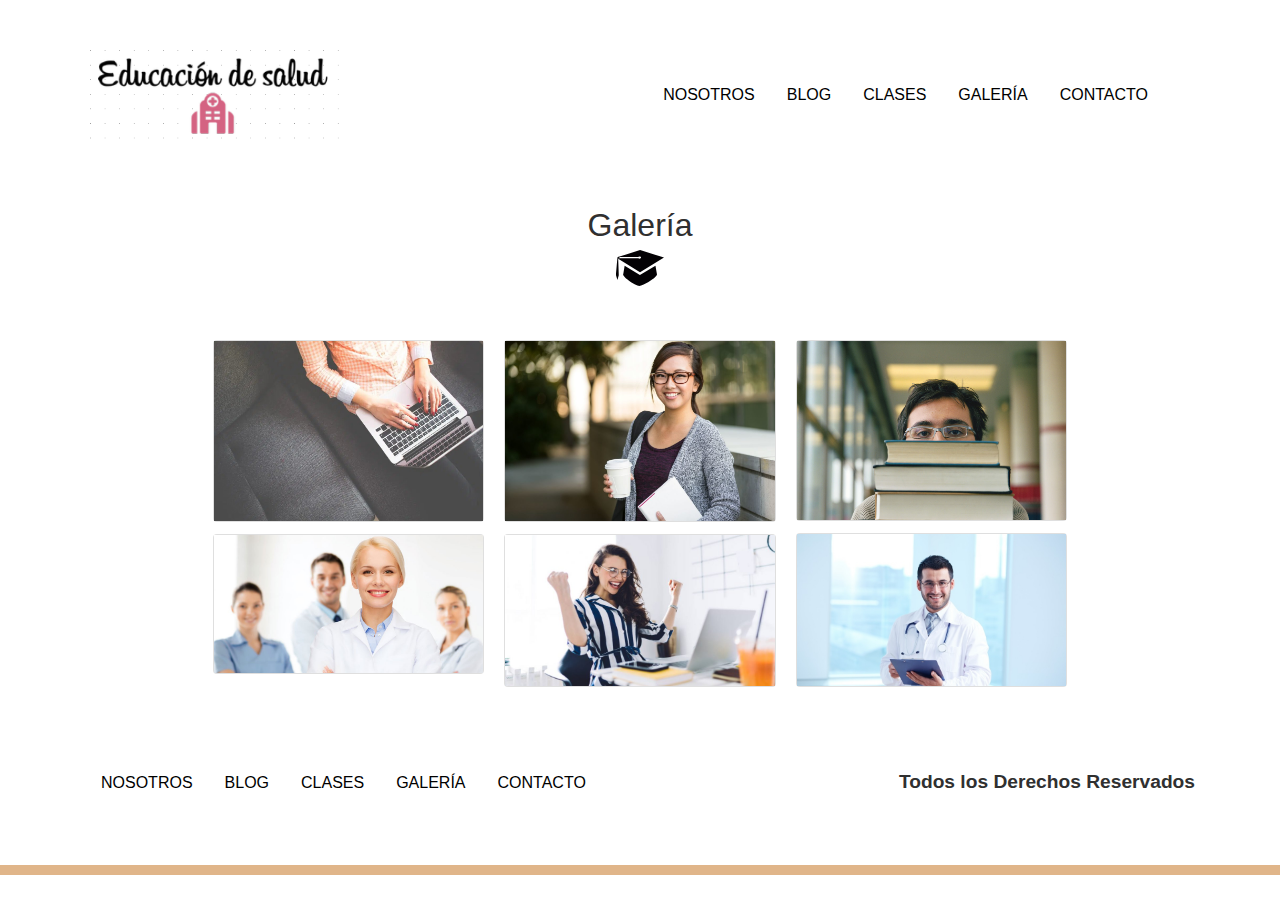
<file: galeria.html>
<!DOCTYPE html>
<html lang="en">
  <head>
    <meta charset="UTF-8" />
    <meta name="viewport" content="width=device-width, initial-scale=1.0" />
    <meta http-equiv="X-UA-Compatible" content="ie=edge" />
    <title>Escuela de Cocina</title>
    <link rel="stylesheet" href="css/bootstrap.css" />
    <link rel="stylesheet" href="css/style.css" />
  </head>
  <body>
    <header class="header py-5">
      <div class="container">
        <div class="row justify-content-center align-items-center">
          <div class="col-md-3 col-8 mb-4 mb-md-0">
            <a href="index.html">
              <img src="img/logo.png" alt="Logo" class="img-fluid" />
            </a>
          </div>
          <!--col-md-4-->
          <div class="col-12 col-md-9">
            <nav
              class="main-navbar navbar navbar-expand-md navbar-light justify-content-center justify-content-lg-end justify-content-md-end"
            >
              <button
                class="navbar-toggler mb-4"
                data-toggle="collapse"
                data-target="#main-nav"
                aria-expanded="false"
                type="button"
              >
                <span class="navbar-toggler-icon"></span>
              </button>
              <div class="col-md-8">
                <div
                  id="main-nav"
                  class="collapse navbar-collapse justify-content-center justify-content-center text-center text-uppercase justify-content-lg-end"
                >
                  <a href="nosotros.html" class="nav-link">Nosotros</a>
                  <a href="blog.html" class="nav-link">Blog</a>
                  <a href="clases.html" class="nav-link">Clases</a>
                  <a href="galeria.html" class="nav-link">Galería</a>
                  <a href="contacto.html" class="nav-link">Contacto</a>
                </div>
                <!--main-nav-->
              </div>
              <!--col-md-8-->
            </nav>
          </div>
        </div>
        <!--row-->
      </div>
      <!--container-->
    </header>
    <main class="container">
      <div class="row justify-content-center">
        <div class="col-md-10 bg-white py-3 px-5">
          <h2 class="separador text-center mb-5">Galería</h2>

          <div class="card-columns">
            <div class="card">
              <a href="#" data-toggle="modal" data-target="#imagen1">
                <img src="img/pros.jpg" class="img-fluid" />
              </a>
              <div
                id="imagen1"
                class="modal fade"
                tabindex="-1"
                role="dialog"
                aria-hidden="true"
              >
                <div class="modal-dialog modal-dialog-centered modal-lg">
                  <div class="modal-content">
                    <img src="img/pros.jpg" class="img-fluid" />
                  </div>
                </div>
              </div>
            </div>
            <div class="card">
              <a href="#" data-toggle="modal" data-target="#imagen2">
                <img src="img/profecionales.jpg" class="img-fluid" />
              </a>
              <div
                id="imagen2"
                class="modal fade"
                tabindex="-1"
                role="dialog"
                aria-hidden="true"
              >
                <div class="modal-dialog modal-dialog-centered modal-lg">
                  <div class="modal-content">
                    <img src="img/profecionales.jpg" class="img-fluid" />
                  </div>
                </div>
              </div>
            </div>
            <div class="card">
              <a href="#" data-toggle="modal" data-target="#imagen3">
                <img src="img/proestudiante.jpg" class="img-fluid" />
              </a>
              <div
                id="imagen3"
                class="modal fade"
                tabindex="-1"
                role="dialog"
                aria-hidden="true"
              >
                <div class="modal-dialog modal-dialog-centered modal-lg">
                  <div class="modal-content">
                    <img src="img/proestudiante.jpg" class="img-fluid" />
                  </div>
                </div>
              </div>
            </div>
            <div class="card">
              <a href="#" data-toggle="modal" data-target="#imagen4">
                <img src="img/pro.jpg" class="img-fluid" />
              </a>
              <div
                id="imagen4"
                class="modal fade"
                tabindex="-1"
                role="dialog"
                aria-hidden="true"
              >
                <div class="modal-dialog modal-dialog-centered modal-lg">
                  <div class="modal-content">
                    <img src="img/pro.jpg" class="img-fluid" />
                  </div>
                </div>
              </div>
            </div>
            <div class="card">
              <a href="#" data-toggle="modal" data-target="#imagen5">
                <img src="img/doctor.jpg" class="img-fluid" />
              </a>
              <div
                id="imagen5"
                class="modal fade"
                tabindex="-1"
                role="dialog"
                aria-hidden="true"
              >
                <div class="modal-dialog modal-dialog-centered modal-lg">
                  <div class="modal-content">
                    <img src="img/doctor.jpg" class="img-fluid" />
                  </div>
                </div>
              </div>
            </div>
            <div class="card">
              <a href="#" data-toggle="modal" data-target="#imagen6">
                <img src="img/anestesiologo.jpg" class="img-fluid" />
              </a>
              <div
                id="imagen6"
                class="modal fade"
                tabindex="-1"
                role="dialog"
                aria-hidden="true"
              >
                <div class="modal-dialog modal-dialog-centered modal-lg">
                  <div class="modal-content">
                    <img src="img/anestesiologo.jpg" class="img-fluid" />
                  </div>
                </div>
              </div>
            </div>
          </div>
        </div>
      </div>
    </main>
    <footer class="footer p-5">
      <div class="container">
        <div class="row">
          <div class="col-md-6">
            <nav
              class="nav text-uppercase d-flex flex-column flex-md-row text-center text-md-left"
            >
              <a href="nosotros.html" class="nav-link">Nosotros</a>
              <a href="blog.html" class="nav-link">Blog</a>
              <a href="clases.html" class="nav-link">Clases</a>
              <a href="galeria.html" class="nav-link">Galería</a>
              <a href="contacto.html" class="nav-link">Contacto</a>
            </nav>
          </div>
          <div class="col-md-6">
            <p class="text-center text-md-right copyright mt-4 mt-md-0">
              Todos los Derechos Reservados
            </p>
          </div>
        </div>
      </div>
    </footer>
    <script src="js/jquery.js"></script>
    <script src="js/popper.js"></script>
    <script src="js/bootstrap.js"></script>
  </body>
</html>
</file>
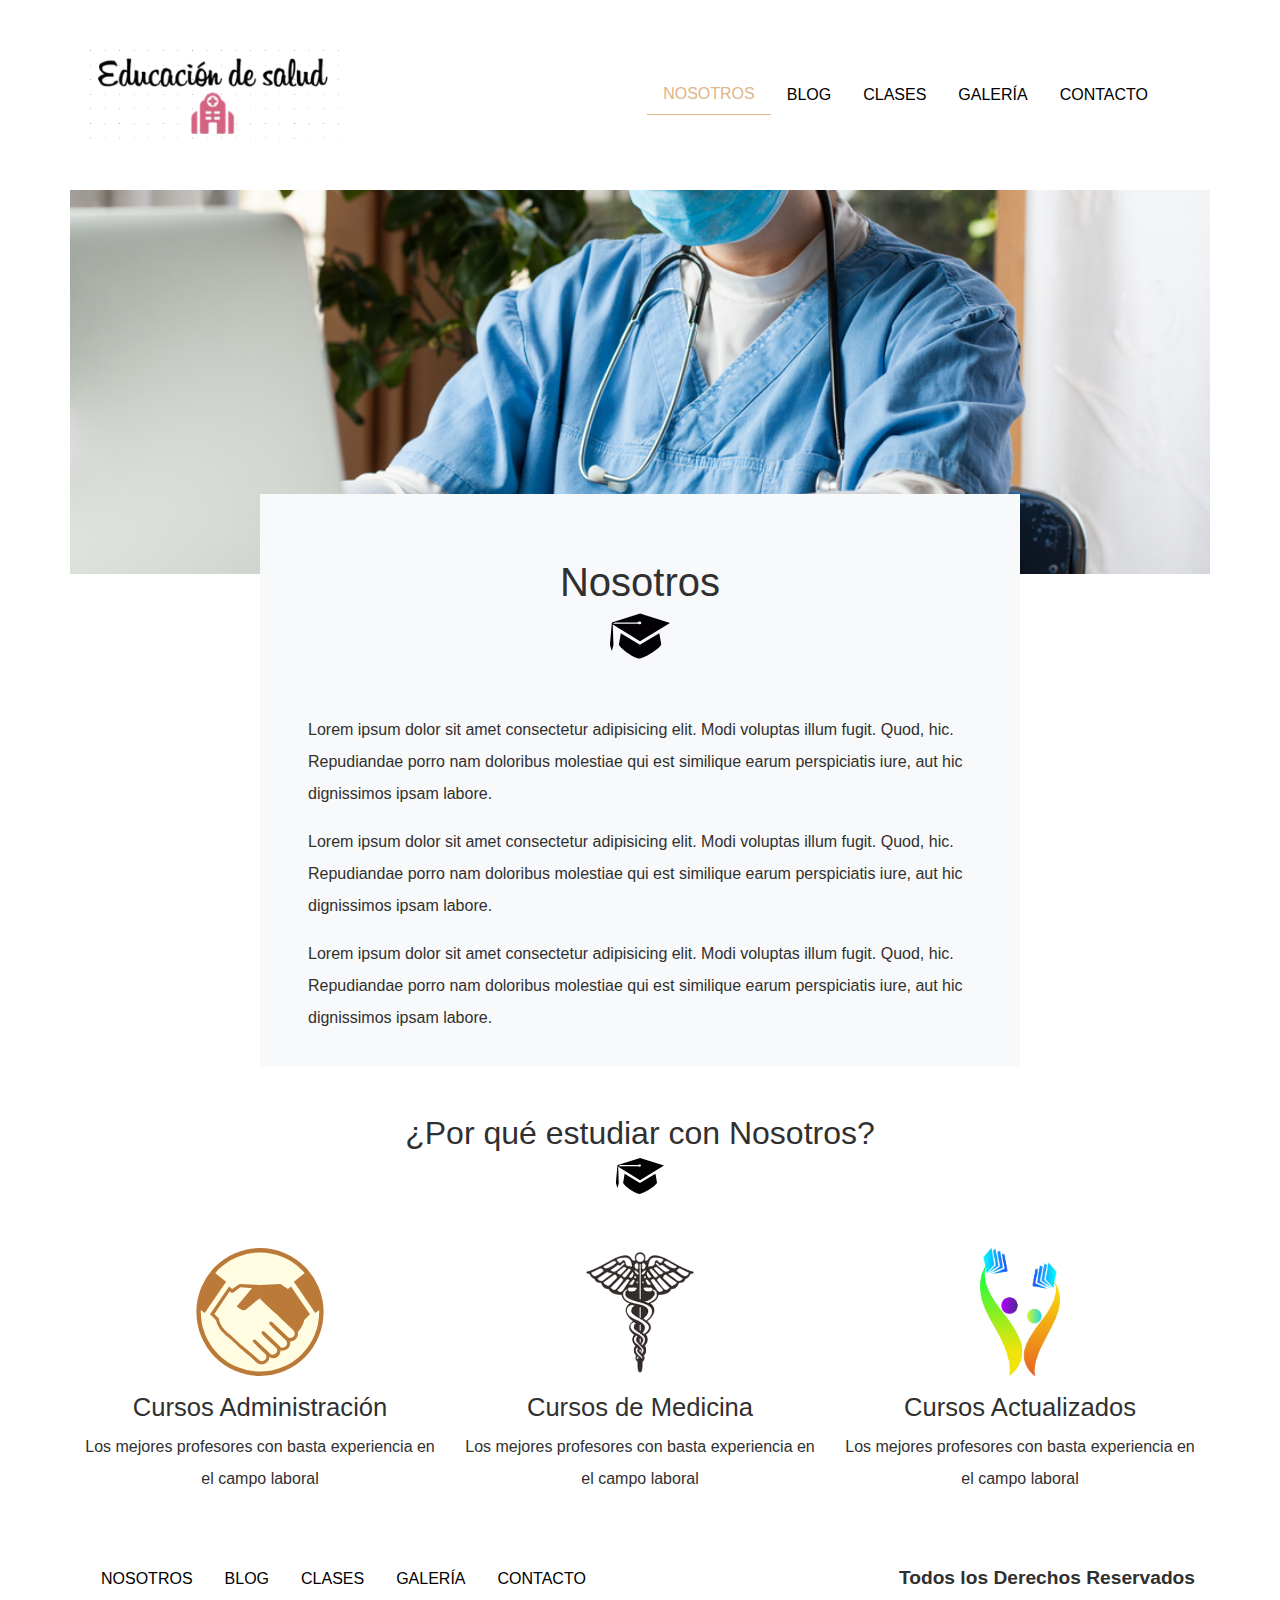
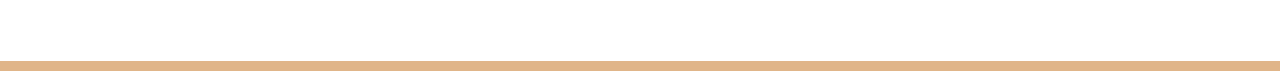
<file: nosotros.html>
<!DOCTYPE html>
<html lang="es">
  <head>
    <meta charset="UTF-8" />
    <meta name="viewport" content="width=device-width, initial-scale=1.0" />
    <meta http-equiv="X-UA-Compatible" content="ie=edge" />
    <meta
      property="og:title"
      content="Instituto Educativo Medicina y Administración"
    />
    <meta
      property="og:image"
      content="https://raw.githubusercontent.com/Angstromico/Modelo-Para-Tema-WordPress/master/Captura.png"
    />
    <meta
      property="og:url"
      content="https://modelo-instituto-educativo-manuel-morales.netlify.app/"
    />
    <meta
      property="og:description"
      content="Un Modelo de Pagina de Instituto Educativo que Posteriormente convertire en Tema de WordPress"
    />
    <meta property="og:type" content="website" />
    <meta property="og:image:width" content="828" />
    <meta property="og:image:height" content="450" />
    <meta property="og:site_name" content="Instituto Modelo" />
    <meta property="fb:app_id" content="928977633900253" />
    <meta property="twitter:card" content="summary_large_image" />
    <meta
      property="twitter:image"
      content="https://raw.githubusercontent.com/Angstromico/Modelo-Para-Tema-WordPress/master/Captura.png"
    />
    <title>Instituto Educativo de Salud y Administración</title>
    <link rel="stylesheet" href="css/bootstrap.css" />
    <link rel="stylesheet" href="css/style.css" />
  </head>
  <body>
    <header class="header py-5">
      <div class="container">
        <div class="row justify-content-center align-items-center">
          <div class="col-md-3 col-8 mb-4 mb-md-0">
            <a href="index.html">
              <img src="img/logo.png" alt="Logo" class="img-fluid" />
            </a>
          </div>
          <!--col-md-4-->
          <div class="col-12 col-md-9">
            <nav
              class="main-navbar navbar navbar-expand-md navbar-light justify-content-center justify-content-lg-end justify-content-md-end"
            >
              <button
                class="navbar-toggler mb-4"
                data-toggle="collapse"
                data-target="#main-nav"
                aria-expanded="false"
                type="button"
              >
                <span class="navbar-toggler-icon"></span>
              </button>
              <div class="col-md-8">
                <div
                  id="main-nav"
                  class="collapse navbar-collapse justify-content-center justify-content-center text-center text-uppercase justify-content-lg-end"
                >
                  <a href="nosotros.html" class="nav-link active">Nosotros</a>
                  <a href="blog.html" class="nav-link">Blog</a>
                  <a href="clases.html" class="nav-link">Clases</a>
                  <a href="galeria.html" class="nav-link">Galería</a>
                  <a href="contacto.html" class="nav-link">Contacto</a>
                </div>
                <!--main-nav-->
              </div>
              <!--col-md-8-->
            </nav>
          </div>
        </div>
        <!--row-->
      </div>
      <!--container-->
    </header>
    <div class="container">
      <div class="row">
        <div class="col-12 imagen-destacada nosotros-bg"></div>
      </div>
    </div>
    <main class="container">
      <div class="row justify-content-center">
        <div class="col-md-8 py-3 px-5 contenido-nosotros bg-light">
          <h1 class="text-center my-5 separador">Nosotros</h1>
          <p>
            Lorem ipsum dolor sit amet consectetur adipisicing elit. Modi
            voluptas illum fugit. Quod, hic. Repudiandae porro nam doloribus
            molestiae qui est similique earum perspiciatis iure, aut hic
            dignissimos ipsam labore.
          </p>
          <p>
            Lorem ipsum dolor sit amet consectetur adipisicing elit. Modi
            voluptas illum fugit. Quod, hic. Repudiandae porro nam doloribus
            molestiae qui est similique earum perspiciatis iure, aut hic
            dignissimos ipsam labore.
          </p>
          <p>
            Lorem ipsum dolor sit amet consectetur adipisicing elit. Modi
            voluptas illum fugit. Quod, hic. Repudiandae porro nam doloribus
            molestiae qui est similique earum perspiciatis iure, aut hic
            dignissimos ipsam labore.
          </p>
        </div>
      </div>
      <!--row-->
      <section class="nosotros mt-5">
        <h2 class="text-center mb-5 separador">
          ¿Por qué estudiar con Nosotros?
        </h2>
        <div class="row">
          <div class="col-md-4 text-center informacion">
            <img
              src="img/administracion.svg"
              alt="Administracion"
              class="img-fluid mb-3 imagen"
            />
            <h3>Cursos Administración</h3>
            <p>
              Los mejores profesores con basta experiencia en el campo laboral
            </p>
          </div>
          <!--col-md-4-->
          <div class="col-md-4 text-center informacion">
            <img
              src="img/medicina.png"
              alt="Administracion"
              class="img-fluid mb-3 imagen"
            />
            <h3>Cursos de Medicina</h3>
            <p>
              Los mejores profesores con basta experiencia en el campo laboral
            </p>
          </div>
          <!--col-md-4-->
          <div class="col-md-4 text-center informacion">
            <img
              src="img/educacion.jpg"
              alt="Administracion"
              class="img-fluid mb-3 imagen"
            />
            <h3>Cursos Actualizados</h3>
            <p>
              Los mejores profesores con basta experiencia en el campo laboral
            </p>
          </div>
          <!--col-md-4-->
        </div>
      </section>
    </main>
    <footer class="footer p-5">
      <div class="container">
        <div class="row">
          <div class="col-md-6">
            <nav
              class="nav text-uppercase d-flex flex-column flex-md-row text-center text-md-left"
            >
              <a href="nosotros.html" class="nav-link">Nosotros</a>
              <a href="blog.html" class="nav-link">Blog</a>
              <a href="clases.html" class="nav-link">Clases</a>
              <a href="galeria.html" class="nav-link">Galería</a>
              <a href="contacto.html" class="nav-link">Contacto</a>
            </nav>
          </div>
          <div class="col-md-6">
            <p class="text-center text-md-right copyright mt-4 mt-md-0">
              Todos los Derechos Reservados
            </p>
          </div>
        </div>
      </div>
    </footer>
    <script src="js/jquery.js"></script>
    <script src="js/popper.js"></script>
    <script src="js/bootstrap.js"></script>
  </body>
</html>
</file>
<file: css/style.css>
:root {
  --primary: #34568b;
  --secundary: #92a8d1;
  --third: #939597;
  --four: #e0b589;
}
/*Generals*/
body {
  font-family: Arial, Helvetica, sans-serif;
  color: #303030;
}
p {
  font-weight: 300;
  line-height: 2em;
  font-size: 1em;
}
/* header */
.nav-link {
  color: black;
}
.nav-link:hover {
  color: var(--four);
}
.nav-link.active {
  color: var(--four);
  border-bottom: 1px solid var(--four);
}
/*Imagenes de Fondo */
.imagen-destacada {
  height: 24em;
  background-size: cover;
}
.nosotros-bg {
  background-image: url(../img/nosotros.jpg);
  background-repeat: no-repeat;
  background-position: center center;
}
.separador::after {
  content: '';
  display: block;
  width: 1.5em;
  height: 1.5em;
  margin: 0 auto;
  background-image: url(../img/graduation.svg);
  background-repeat: no-repeat;
  background-size: cover;
}
/*index*/
.alto {
  height: 30em;
}
@media (min-width: 768px) {
  .alto {
    height: 45em;
  }
}
.bg-us,
.bg-us2 {
  background-repeat: no-repeat;
  background-size: cover;
  background-position: top center;
}
.bg-us {
  background-image: url(../img/nosotros.jpg);
}
.bg-us2 {
  background-image: url(../img/estudiantes.jpg);
}
.imagen-superior .contenido {
  border-top: 1px solid white;
  border-bottom: 1px solid white;
}
.otra-imagen .contenido {
  border-top: 1px solid black;
  border-bottom: 1px solid black;
}
@media (min-width: 768px) {
  .otra-imagen .bg-secondary {
    order: 2;
  }
}
body.index .clases {
  background-color: #f5f5f5;
}
.profesional {
  background-image: url(../img/grasduado.jpeg);
  background-size: cover;
  background-position: center center;
}
.profesional .row {
  height: 38em;
}
.profesional .contenido h2 {
  font-weight: bold;
  font-size: 2.4rem;
}
.profesinal .tamaño {
  font-size: 1.8em;
  line-height: 3em;
}
/* Nosotroa */
blockquote.subtitulo {
  font-size: 1.6rem;
  color: black;
  font-style: italic;
  font-weight: 100;
  border-left: 0.2em solid #f46669;
}
.contenido-nosotros {
  margin-top: -5rem;
  border: 1px slid #e1e1e1;
  position: relative;
  z-index: 100;
}
.imagen {
  width: auto;
  height: 8rem;
}
.nosotros .informacion h3 {
  font-weight: 300;
  font-size: 1.6em;
}
/* Blog */
.btn-primary {
  background-color: #f46669;
  border-color: #f46669;
}
.btn-primary:hover {
  background-color: #cf5052;
}
.entrada a {
  color: #f46669;
}
.contenido-entrada .meta p {
  font-weight: bold;
}
.contenido-entrada .meta span {
  color: #f46669;
}
.text-light {
  color: white !important;
}
/* Sidebar */
.bg-primary {
  background-color: #f46669 !important;
}
aside .card {
  border: none;
}
.card h3 {
  font-size: 1.5rem;
  text-align: center;
  color: black;
  font-weight: 500;
}
.card-subtitle {
  color: #f46669;
  font-weight: 400;
}
aside .card-footer {
  background-color: #c7c57d;
  text-align: center;
}
aside .card-footer a {
  color: var(--primary);
}
/* Clases */
.card-img-top {
  width: auto;
  height: 200px;
}
@media (min-width: 768px) {
  .card-img-top {
    height: 250px;
  }
}
/*Contacto*/
.imagen-destacada2 {
  height: 35em;
  background-image: url(../img/manos.jpg);
  background-size: cover;
  background-position: center center;
  background-repeat: no-repeat;
}
/*footer*/
.footer {
  border-bottom: 10px solid var(--four);
}
.copyright {
  font-weight: bold;
  font-size: 1.2rem;
}
</file>
